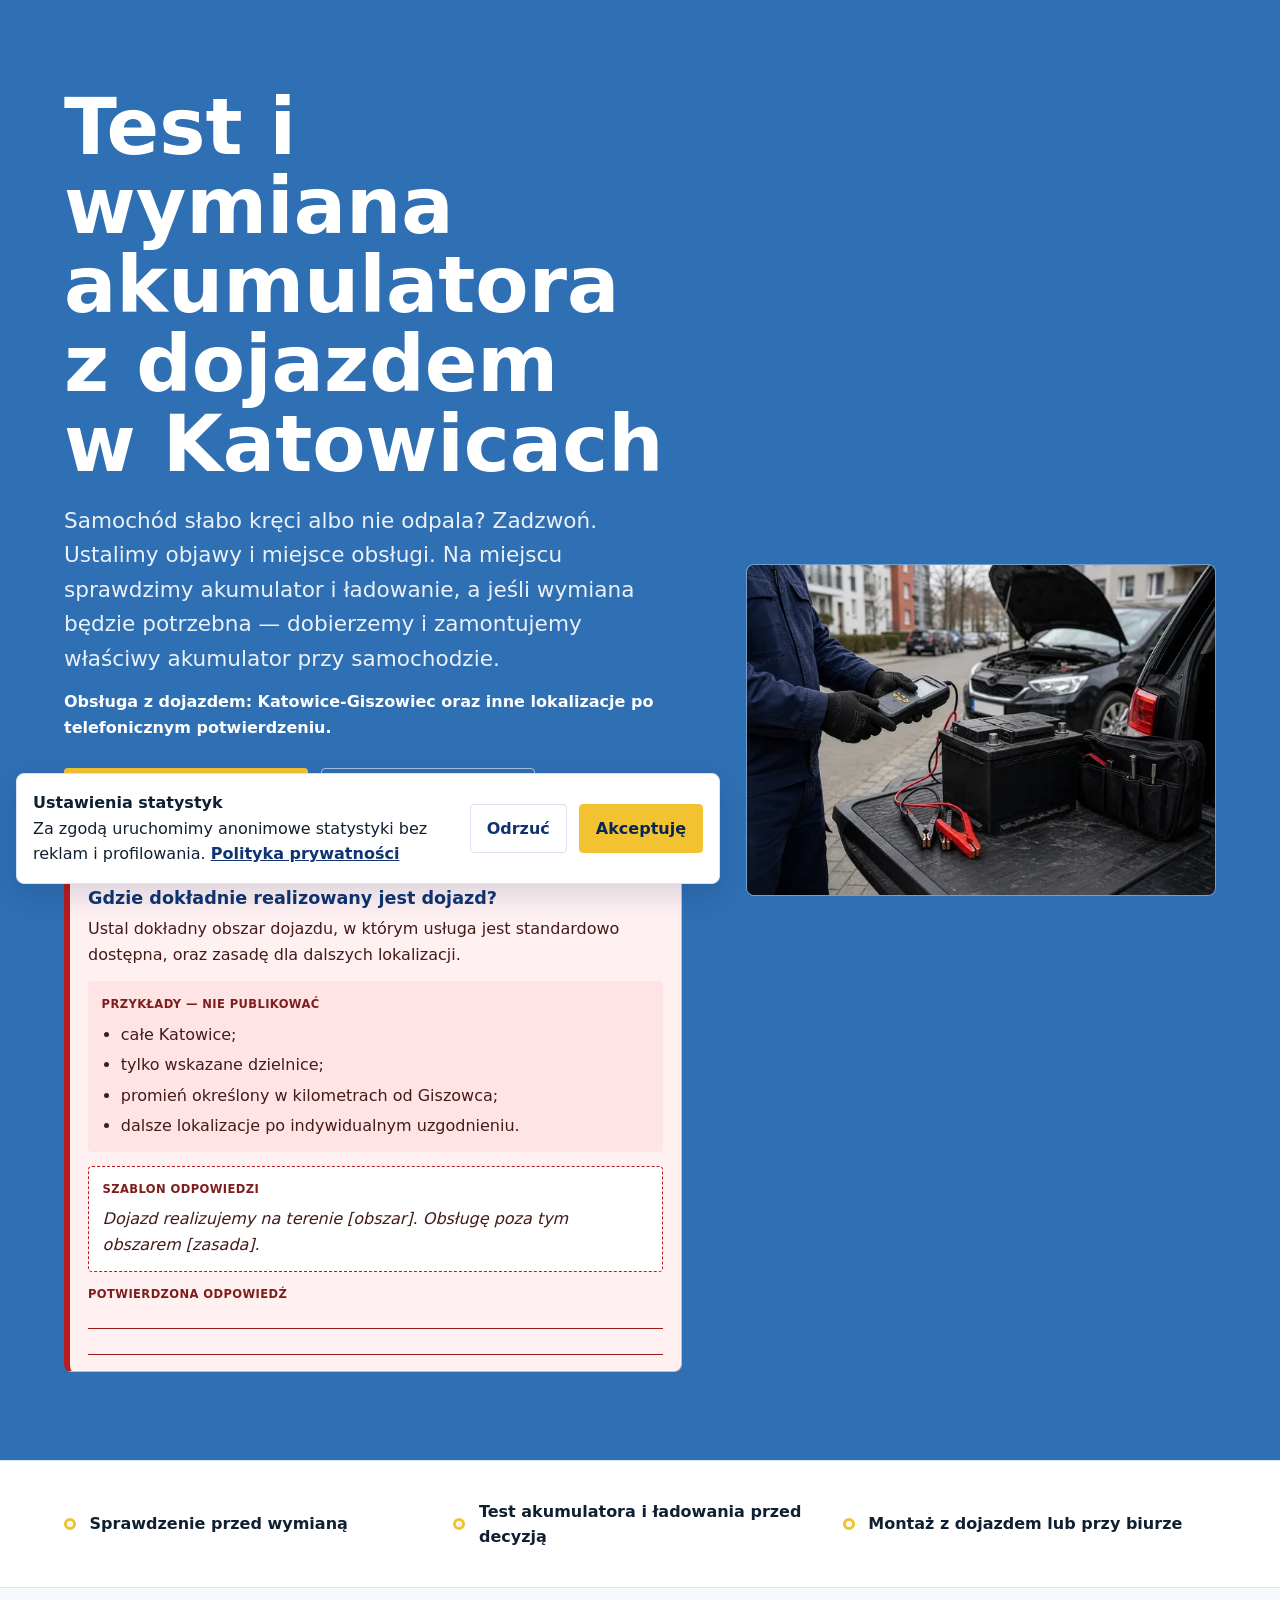
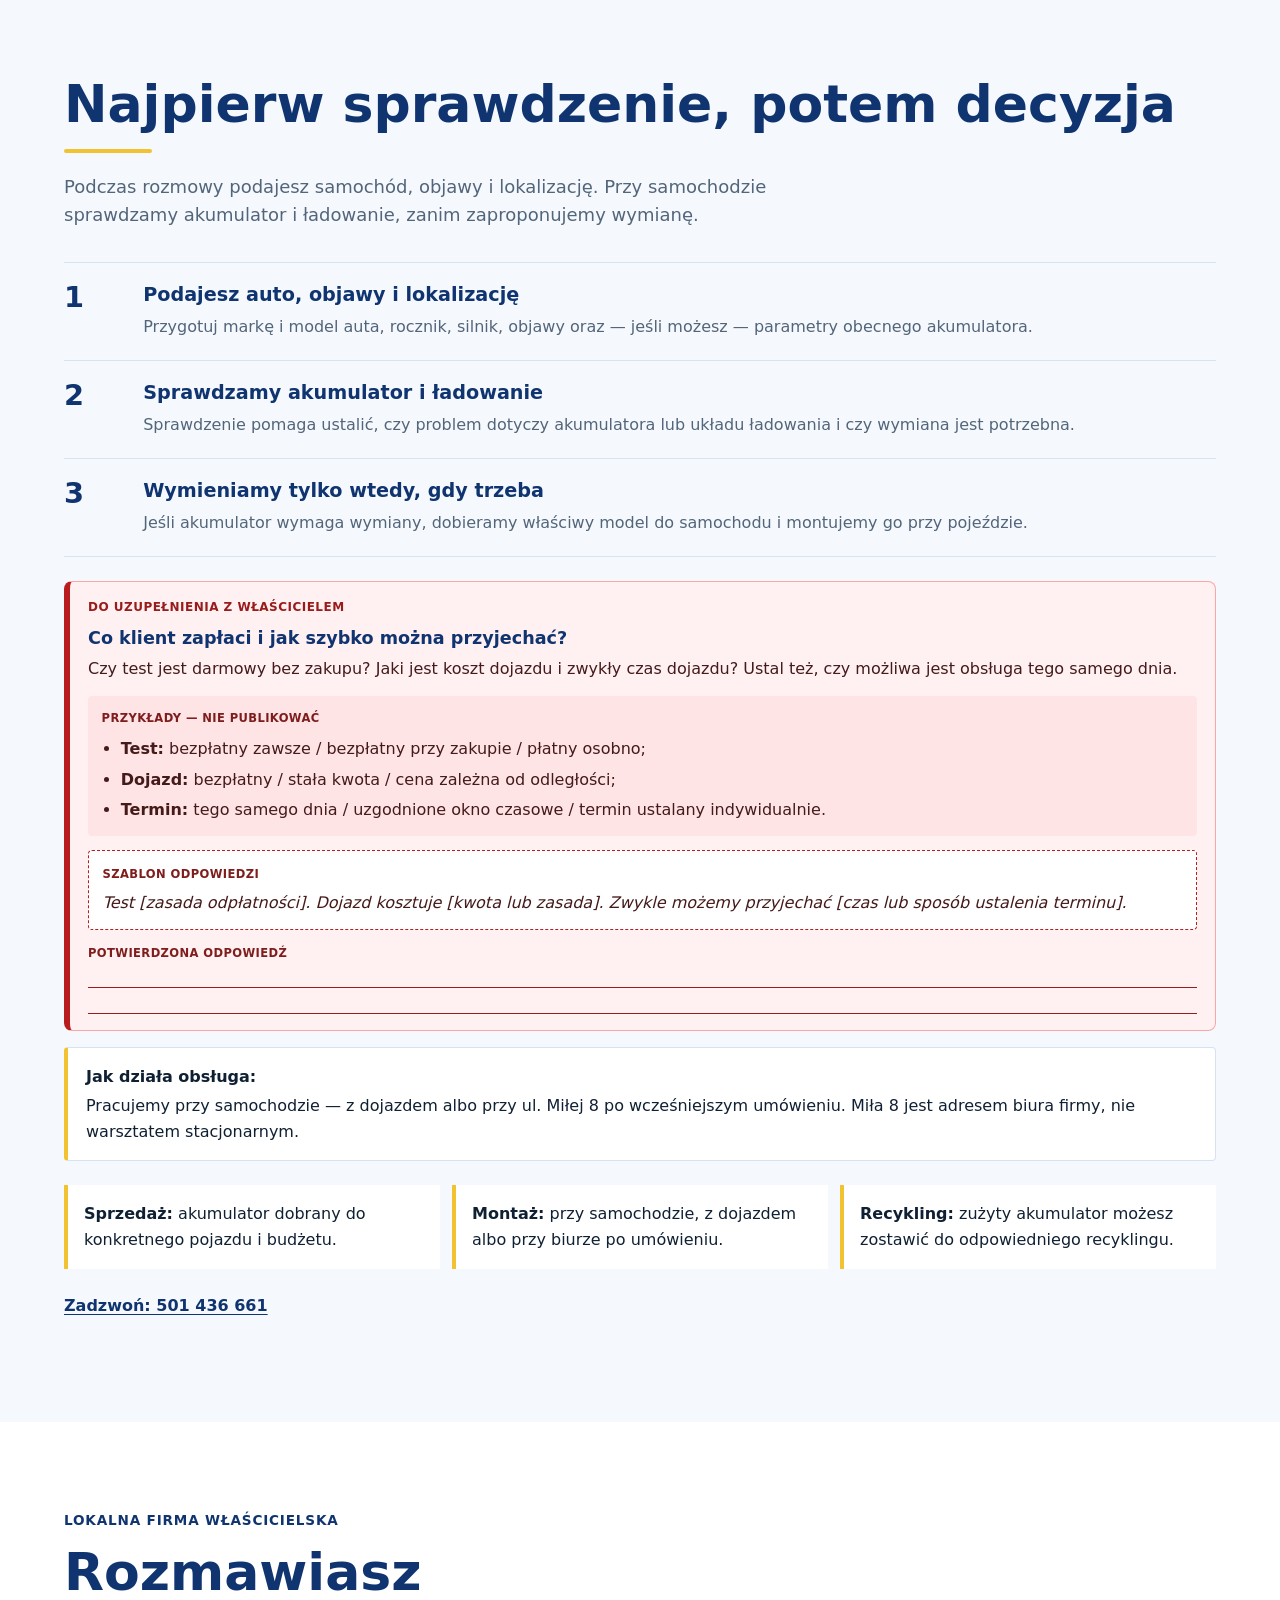
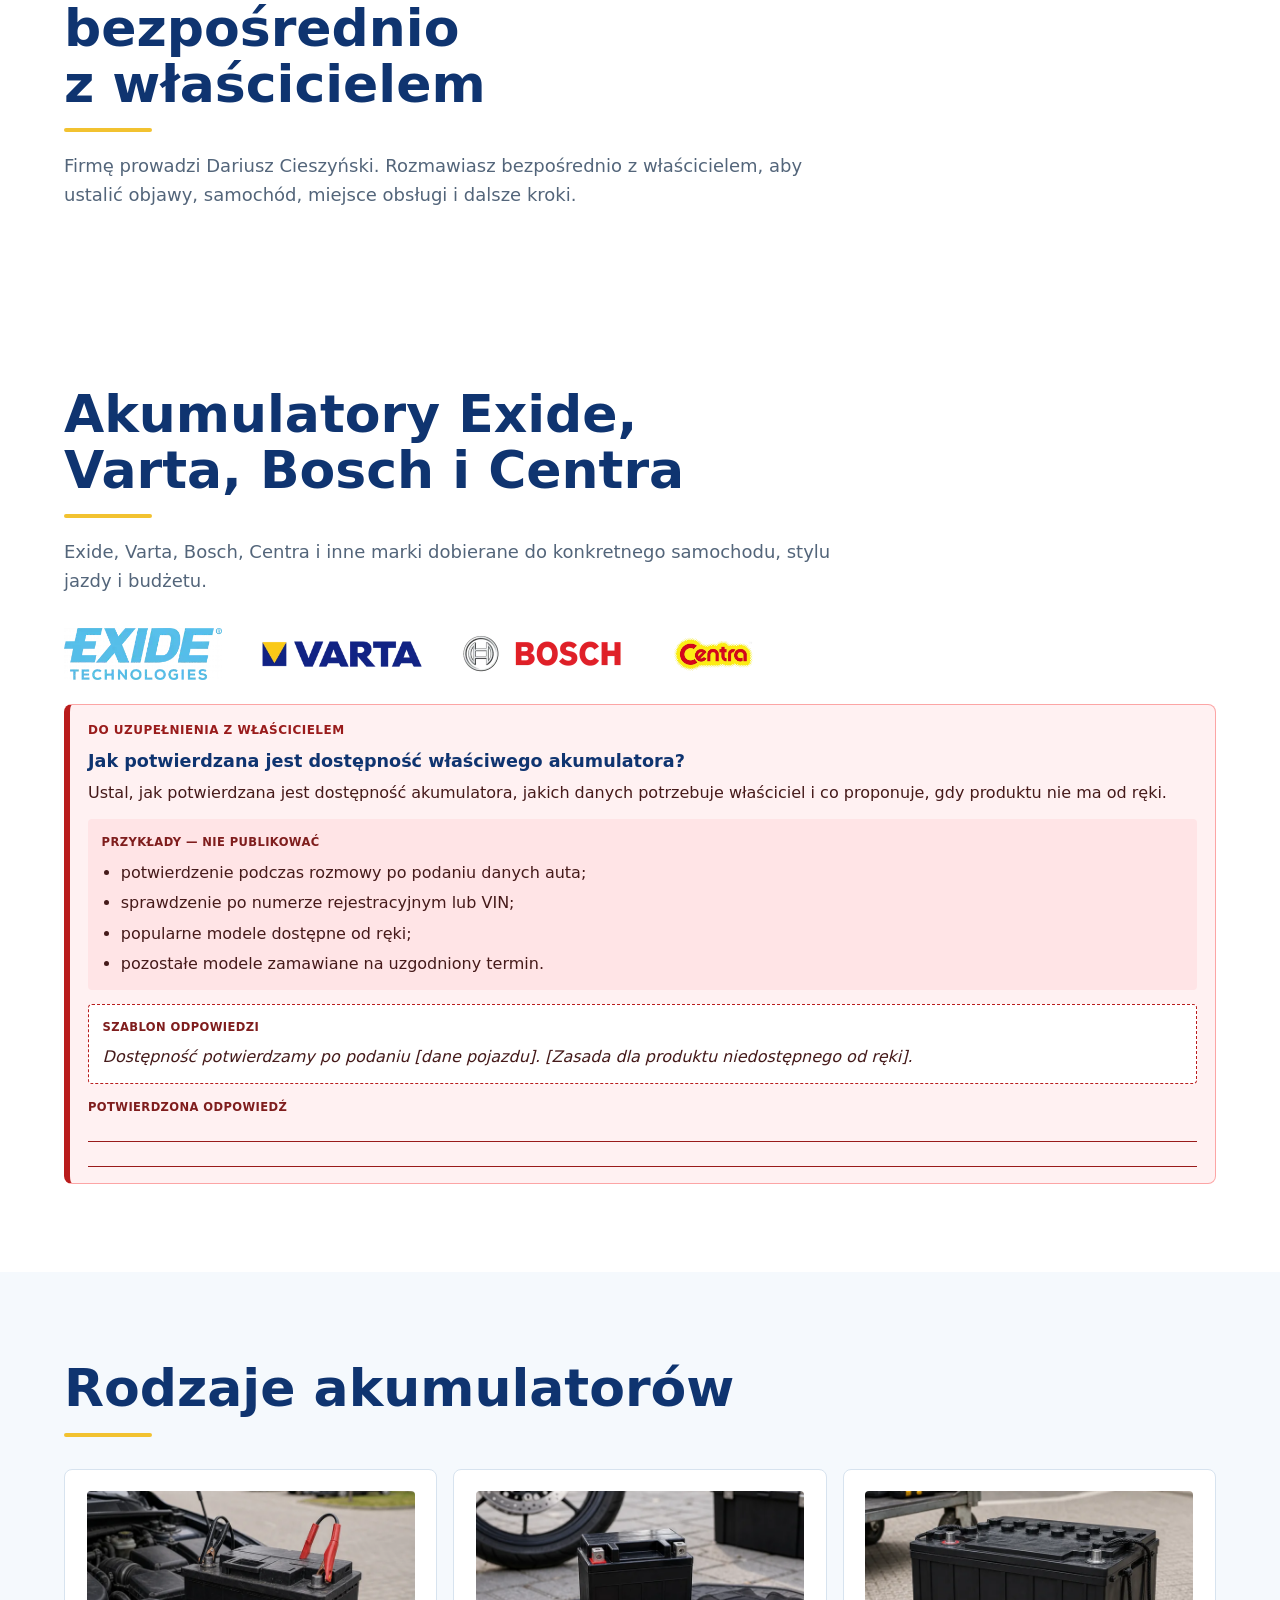
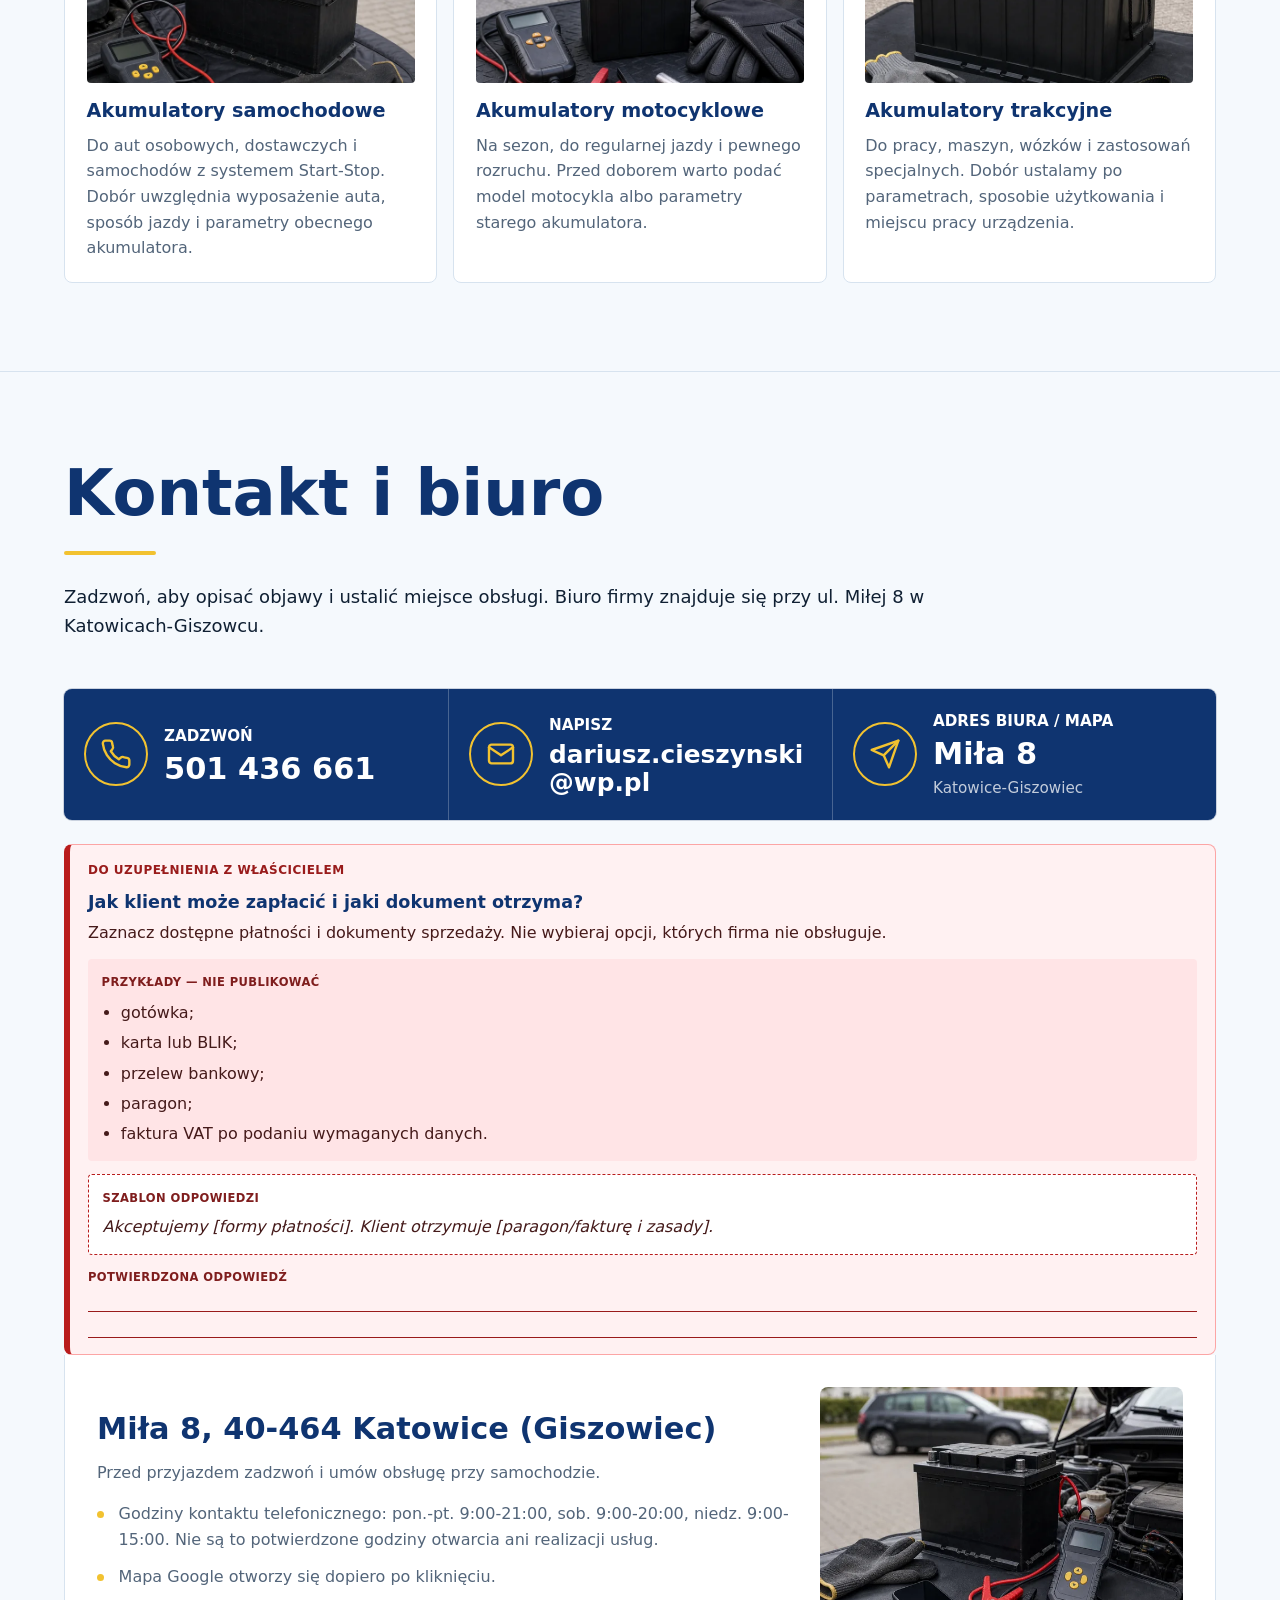
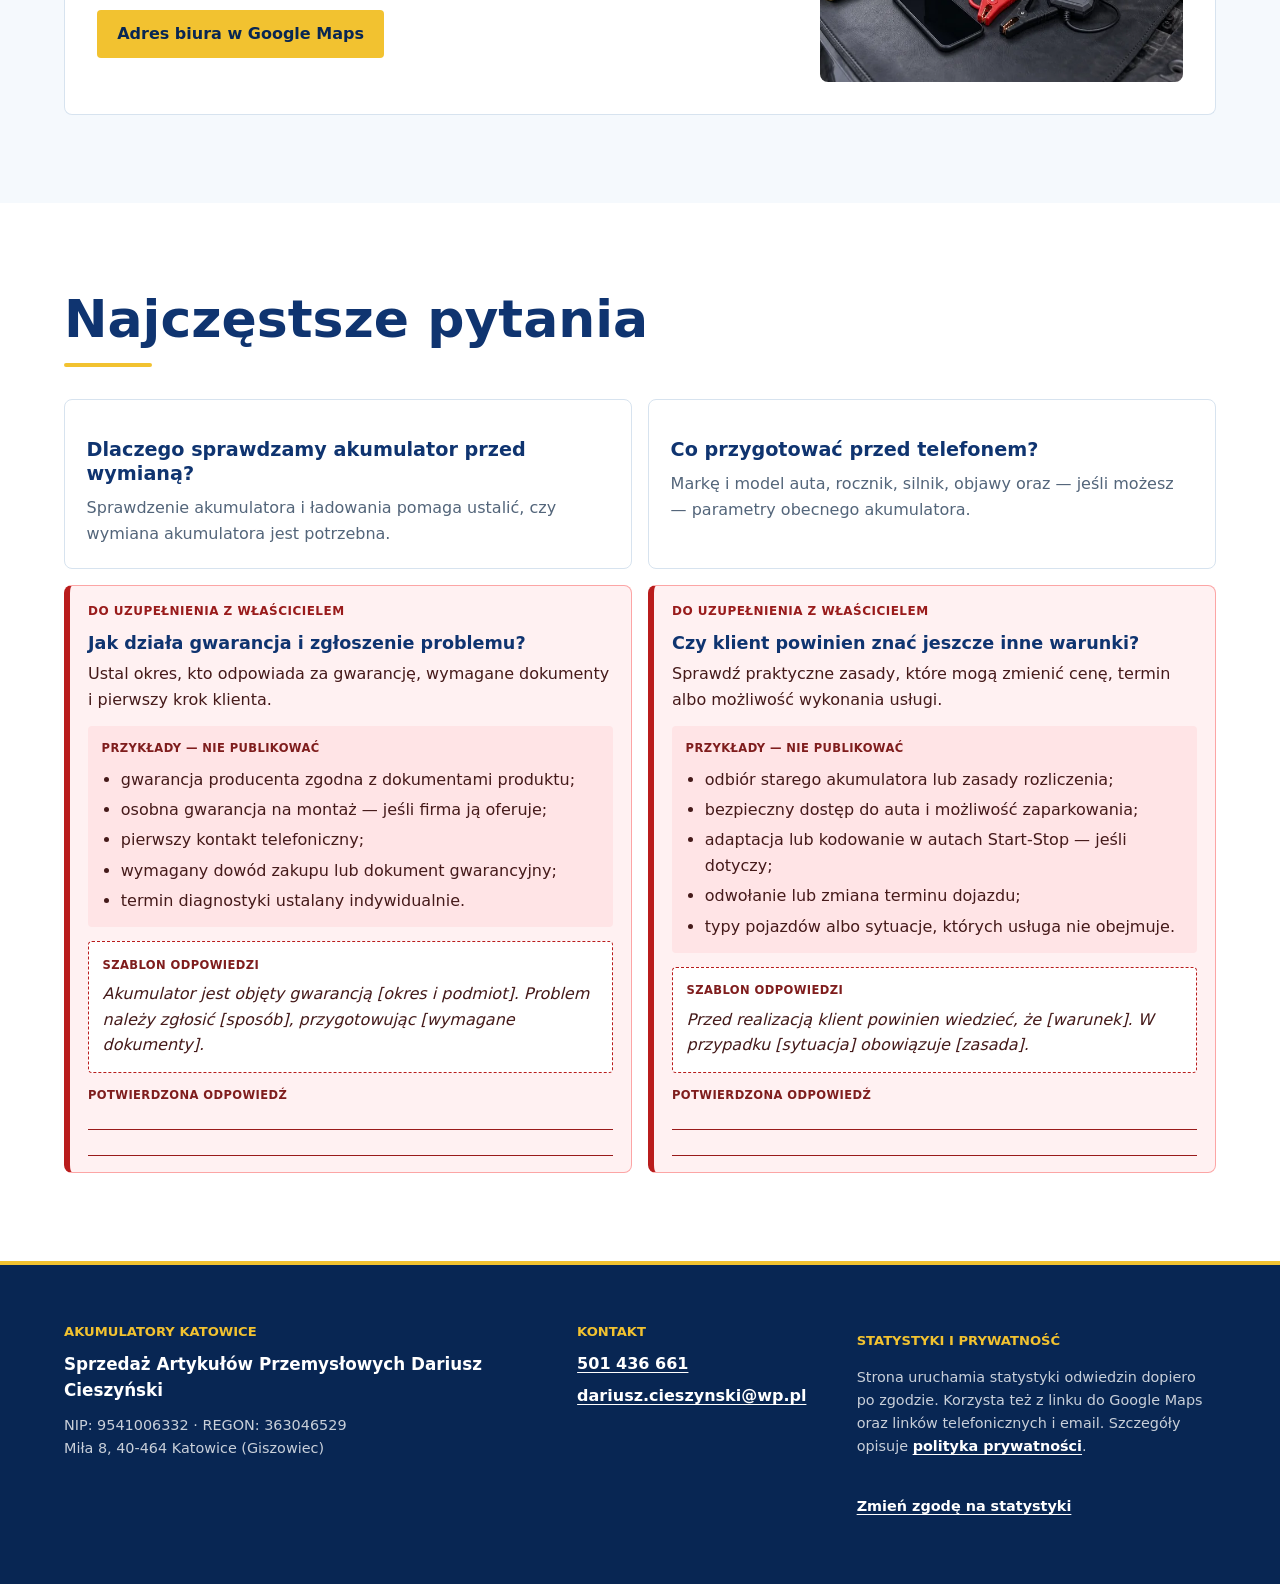
<file: index.html>
<!DOCTYPE html>
<html lang="pl">

<head>
    <title>Wymiana akumulatora Katowice | Test i montaż</title>
    <meta charset="UTF-8">
    <meta name="viewport" content="width=device-width, initial-scale=1.0">
    <meta name="description"
        content="Test, dobór i wymiana akumulatora z dojazdem w Katowicach. Sprawdzenie akumulatora i ładowania przed decyzją o wymianie.">
    <meta name="robots" content="index, follow, max-image-preview:large">
    <meta name="language" content="pl">
    <link rel="canonical" href="https://akumulatory-katowice.pl/">
    <meta property="og:type" content="website">
    <meta property="og:locale" content="pl_PL">
    <meta property="og:title" content="Wymiana akumulatora Katowice | Test i montaż">
    <meta property="og:description" content="Test, dobór i wymiana akumulatora przy samochodzie w Katowicach-Giszowcu i po telefonicznym potwierdzeniu w innych lokalizacjach.">
    <meta property="og:url" content="https://akumulatory-katowice.pl/">
    <meta property="og:image" content="https://akumulatory-katowice.pl/assets/generated-asset-sets/mobile-service-hero-1280.webp">
    <meta property="og:image:width" content="1280">
    <meta property="og:image:height" content="900">
    <meta property="og:image:alt" content="Mobilny serwis akumulatora przy samochodzie w Katowicach">
    <meta name="twitter:card" content="summary_large_image">
    <meta name="twitter:title" content="Wymiana akumulatora Katowice | Test i montaż">
    <meta name="twitter:description" content="Test, dobór i wymiana akumulatora przy samochodzie w Katowicach-Giszowcu i po telefonicznym potwierdzeniu w innych lokalizacjach.">
    <meta name="twitter:image" content="https://akumulatory-katowice.pl/assets/generated-asset-sets/mobile-service-hero-1280.webp">
    <link rel="icon" type="image/png" href="./assets/favicon/favicon-96x96.png" sizes="96x96">
    <link rel="icon" type="image/svg+xml" href="./assets/favicon/favicon.svg">
    <link rel="shortcut icon" href="./assets/favicon/favicon.ico">
    <link rel="apple-touch-icon" sizes="180x180" href="./assets/favicon/apple-touch-icon.png">
    <link rel="manifest" href="./assets/favicon/site.webmanifest">
    <link href="./assets/site.css" rel="stylesheet">
    <script type="application/ld+json">
        [
          {
              "@context": "https://schema.org",
              "@type": "WebPage",
              "@id": "https://akumulatory-katowice.pl/#webpage",
              "url": "https://akumulatory-katowice.pl/",
              "name": "Wymiana akumulatora Katowice | Test i montaż",
              "description": "Test, dobór i wymiana akumulatora przy samochodzie w Katowicach-Giszowcu i po telefonicznym potwierdzeniu w innych lokalizacjach.",
              "specialty": "Wymiana akumulatora Katowice - test, sprzedaż, dobór i montaż przy aucie",
              "primaryImageOfPage": "https://akumulatory-katowice.pl/assets/generated-asset-sets/mobile-service-hero-1280.webp",
              "mainEntity": {
                "@id": "https://akumulatory-katowice.pl/#localbusiness"
              }
          },
          {
            "@context": "https://schema.org",
            "@type": "LocalBusiness",
            "@id": "https://akumulatory-katowice.pl/#localbusiness",
            "name": "Sprzedaż Artykułów Przemysłowych Dariusz Cieszyński",
            "alternateName": [
              "Akumulatory Katowice",
              "Sprzedaż akumulatorów Katowice",
              "Wymiana akumulatora Katowice",
              "Wymiana akumulatora z dojazdem",
              "Test i montaż akumulatorów przy aucie"
            ],
            "description": "Test, sprzedaż, dobór i montaż akumulatorów przy samochodzie w Katowicach-Giszowcu i po telefonicznym potwierdzeniu w innych lokalizacjach.",
            "address": {
              "@type": "PostalAddress",
              "streetAddress": "Miła 8",
              "addressLocality": "Katowice",
              "addressRegion": "śląskie",
              "postalCode": "40-464",
              "addressCountry": "PL"
            },
            "geo": {
              "@type": "GeoCoordinates",
              "latitude": 50.2252607,
              "longitude": 19.0676135
            },
            "telephone": "+48501436661",
            "email": "dariusz.cieszynski@wp.pl",
            "url": "https://akumulatory-katowice.pl",
            "hasMap": "https://www.google.com/maps/dir/?api=1&destination=Mi%C5%82a%208%2C%2040-464%20Katowice",
            "image": "https://akumulatory-katowice.pl/assets/generated-asset-sets/mobile-service-hero-1280.webp",
            "areaServed": "Katowice-Giszowiec i okolice po potwierdzeniu telefonicznym",
            "currenciesAccepted": "PLN",
            "taxID": "9541006332",
            "identifier": [
              {
                "@type": "PropertyValue",
                "propertyID": "REGON",
                "value": "363046529"
              }
            ],
            "makesOffer": {
              "@type": "OfferCatalog",
              "name": "Usługi akumulatorowe w Katowicach",
              "itemListElement": [
                {
                  "@type": "Offer",
                  "itemOffered": {
                    "@type": "Service",
                    "name": "Sprzedaż akumulatorów",
                    "description": "Sprzedaż akumulatorów dobranych do konkretnego auta, wyposażenia i budżetu."
                  }
                },
                {
                  "@type": "Offer",
                  "itemOffered": {
                    "@type": "Service",
                    "name": "Test akumulatora i ładowania przed wymianą",
                    "description": "Sprawdzenie przed wymianą, czy problemem jest akumulator, ładowanie czy sposób użytkowania."
                  }
                },
                {
                  "@type": "Offer",
                  "itemOffered": {
                    "@type": "Service",
                    "name": "Wymiana i montaż akumulatora przy samochodzie",
                    "description": "Wymiana i montaż przy aucie z dojazdem albo przy biurze po wcześniejszym umówieniu telefonicznym."
                  }
                },
                {
                  "@type": "Offer",
                  "itemOffered": {
                    "@type": "Service",
                    "name": "Odbiór starego akumulatora",
                    "description": "Możliwość zostawienia zużytego akumulatora do odpowiedniego recyklingu."
                  }
                }
              ]
            }
          },
          {
            "@context": "https://schema.org",
            "@type": "FAQPage",
            "@id": "https://akumulatory-katowice.pl/#faq",
            "mainEntity": [
              {
                "@type": "Question",
                "name": "Dlaczego akumulator jest sprawdzany przed wymianą?",
                "acceptedAnswer": {
                  "@type": "Answer",
                  "text": "Sprawdzenie akumulatora i ładowania pomaga ustalić, czy wymiana akumulatora jest potrzebna."
                }
              },
              {
                "@type": "Question",
                "name": "Co przygotować przed telefonem?",
                "acceptedAnswer": {
                  "@type": "Answer",
                  "text": "Warto przygotować markę i model auta, rocznik, silnik, objawy problemu oraz, jeśli to możliwe, parametry obecnego akumulatora."
                }
              }
            ]
          }
        ]
        </script>
</head>

<body class="page-shell">
    <section id="analytics-consent" class="analytics-consent"
        aria-labelledby="analytics-consent-title" hidden>
        <div class="analytics-consent__inner">
            <p id="analytics-consent-title"><strong>Ustawienia statystyk</strong><br>
                Za zgodą uruchomimy anonimowe statystyki bez reklam i profilowania.
                <a href="./privacy-policy.html">Polityka prywatności</a></p>
            <div class="analytics-consent__actions">
                <button class="analytics-consent__reject" type="button" data-analytics-reject>Odrzuć</button>
                <button class="analytics-consent__accept" type="button" data-analytics-accept>Akceptuję</button>
            </div>
        </div>
    </section>

    <!-- TODO(owner): Confirm an accurate price/quote expectation before adding priceRange or visible pricing. -->
    <!-- TODO(owner): Confirm whether contact hours are also service/opening hours before adding openingHours schema. -->
    <!-- TODO(owner): Provide the confirmed Google Business Profile URL before adding sameAs. -->
    <!-- TODO(owner): Confirm the exact service districts or radius before expanding areaServed. -->
    <main>
        <header class="hero section">
            <div class="container hero-grid">
                <div>
                    <h1 class="hero-title"><span>Test i wymiana akumulatora </span><span>z dojazdem </span><span>w Katowicach</span></h1>
                    <p class="hero-copy">Samochód słabo kręci albo nie odpala? Zadzwoń. Ustalimy objawy i miejsce obsługi. Na miejscu sprawdzimy akumulator i ładowanie, a jeśli wymiana będzie potrzebna — dobierzemy i zamontujemy właściwy akumulator przy samochodzie.</p>
                    <p class="hero-area">Obsługa z dojazdem: Katowice-Giszowiec oraz inne lokalizacje po telefonicznym potwierdzeniu.</p>
                    <div class="hero-actions">
                        <a class="button button-primary" href="tel:+48501436661" data-hero-phone-cta data-umami-event="hero-phone-cta">Zadzwoń:&nbsp;501&nbsp;436&nbsp;661</a>
                        <a class="button button-secondary" href="#wymiana-akumulatora" data-umami-event="hero-replacement-secondary-cta">Jak wygląda usługa</a>
                    </div>
                    <aside class="owner-todo owner-todo--compact">
                        <strong class="owner-todo__label">DO UZUPEŁNIENIA Z WŁAŚCICIELEM</strong>
                        <strong class="owner-todo__heading">Gdzie dokładnie realizowany jest dojazd?</strong>
                        <p>Ustal dokładny obszar dojazdu, w którym usługa jest standardowo dostępna, oraz zasadę dla dalszych lokalizacji.</p>
                        <div class="owner-todo__examples">
                            <strong>PRZYKŁADY — NIE PUBLIKOWAĆ</strong>
                            <ul>
                                <li>całe Katowice;</li>
                                <li>tylko wskazane dzielnice;</li>
                                <li>promień określony w kilometrach od Giszowca;</li>
                                <li>dalsze lokalizacje po indywidualnym uzgodnieniu.</li>
                            </ul>
                        </div>
                        <div class="owner-todo__template">
                            <strong>SZABLON ODPOWIEDZI</strong>
                            <p>Dojazd realizujemy na terenie [obszar]. Obsługę poza tym obszarem [zasada].</p>
                        </div>
                        <div class="owner-todo__answer">
                            <strong>POTWIERDZONA ODPOWIEDŹ</strong>
                            <span aria-hidden="true"></span>
                            <span aria-hidden="true"></span>
                        </div>
                    </aside>
                </div>
                <div class="hero-media">
                    <img src="./assets/generated-asset-sets/mobile-service-hero-960.webp"
                        srcset="./assets/generated-asset-sets/mobile-service-hero-640.webp 640w, ./assets/generated-asset-sets/mobile-service-hero-960.webp 960w, ./assets/generated-asset-sets/mobile-service-hero-1280.webp 1280w"
                        sizes="(min-width: 768px) 42vw, 100vw"
                        alt="Mobilny serwis akumulatora przy samochodzie w Katowicach"
                        width="1280" height="900"
                        fetchpriority="high" decoding="async">
                </div>
            </div>
        </header>

        <section class="trust-rail section" aria-label="Najważniejsze zasady obsługi">
            <div class="container">
                <ul class="trust-list">
                    <li>Sprawdzenie przed wymianą</li>
                    <li>Test akumulatora i ładowania przed decyzją</li>
                    <li>Montaż z dojazdem lub przy biurze</li>
                </ul>
            </div>
        </section>

        <section id="wymiana-akumulatora" class="section band-soft" aria-labelledby="how-heading">
            <div class="container">
                <h2 id="how-heading" class="section-heading">Najpierw sprawdzenie, potem decyzja</h2>
                <p class="section-lead">Podczas rozmowy podajesz samochód, objawy i lokalizację. Przy samochodzie sprawdzamy akumulator i ładowanie, zanim zaproponujemy wymianę.</p>
                <div class="process-list">
                    <article class="process-step">
                        <span class="process-number">1</span>
                        <div>
                            <h3>Podajesz auto, objawy i lokalizację</h3>
                            <p>Przygotuj markę i model auta, rocznik, silnik, objawy oraz — jeśli możesz — parametry obecnego akumulatora.</p>
                        </div>
                    </article>
                    <article class="process-step">
                        <span class="process-number">2</span>
                        <div>
                            <h3>Sprawdzamy akumulator i ładowanie</h3>
                            <p>Sprawdzenie pomaga ustalić, czy problem dotyczy akumulatora lub układu ładowania i czy wymiana jest potrzebna.</p>
                        </div>
                    </article>
                    <article class="process-step">
                        <span class="process-number">3</span>
                        <div>
                            <h3>Wymieniamy tylko wtedy, gdy trzeba</h3>
                            <p>Jeśli akumulator wymaga wymiany, dobieramy właściwy model do samochodu i montujemy go przy pojeździe.</p>
                        </div>
                    </article>
                </div>
                <aside class="owner-todo">
                    <strong class="owner-todo__label">DO UZUPEŁNIENIA Z WŁAŚCICIELEM</strong>
                    <strong class="owner-todo__heading">Co klient zapłaci i jak szybko można przyjechać?</strong>
                    <p>Czy test jest darmowy bez zakupu? Jaki jest koszt dojazdu i zwykły czas dojazdu? Ustal też, czy możliwa jest obsługa tego samego dnia.</p>
                    <div class="owner-todo__examples">
                        <strong>PRZYKŁADY — NIE PUBLIKOWAĆ</strong>
                        <ul>
                            <li><strong>Test:</strong> bezpłatny zawsze / bezpłatny przy zakupie / płatny osobno;</li>
                            <li><strong>Dojazd:</strong> bezpłatny / stała kwota / cena zależna od odległości;</li>
                            <li><strong>Termin:</strong> tego samego dnia / uzgodnione okno czasowe / termin ustalany indywidualnie.</li>
                        </ul>
                    </div>
                    <div class="owner-todo__template">
                        <strong>SZABLON ODPOWIEDZI</strong>
                        <p>Test [zasada odpłatności]. Dojazd kosztuje [kwota lub zasada]. Zwykle możemy przyjechać [czas lub sposób ustalenia terminu].</p>
                    </div>
                    <div class="owner-todo__answer">
                        <strong>POTWIERDZONA ODPOWIEDŹ</strong>
                        <span aria-hidden="true"></span>
                        <span aria-hidden="true"></span>
                    </div>
                </aside>
                <div class="service-policy">
                    <strong>Jak działa obsługa:</strong>
                    <span>Pracujemy przy samochodzie — z dojazdem albo przy ul. Miłej 8 po wcześniejszym umówieniu. Miła 8 jest adresem biura firmy, nie warsztatem stacjonarnym.</span>
                </div>
                <div class="service-summary">
                    <p><strong>Sprzedaż:</strong> akumulator dobrany do konkretnego pojazdu i budżetu.</p>
                    <p><strong>Montaż:</strong> przy samochodzie, z dojazdem albo przy biurze po umówieniu.</p>
                    <p><strong>Recykling:</strong> zużyty akumulator możesz zostawić do odpowiedniego recyklingu.</p>
                </div>
                <p class="inline-phone"><a href="tel:+48501436661" data-umami-event="how-phone-inline">Zadzwoń:&nbsp;501&nbsp;436&nbsp;661</a></p>
            </div>
        </section>

        <section class="section band-white" aria-labelledby="owner-heading">
            <div class="container">
                <div class="owner-panel">
                    <div>
                        <p class="eyebrow">Lokalna firma właścicielska</p>
                        <h2 id="owner-heading" class="section-heading">Rozmawiasz bezpośrednio z właścicielem</h2>
                        <p class="section-lead">Firmę prowadzi Dariusz Cieszyński. Rozmawiasz bezpośrednio z właścicielem, aby ustalić objawy, samochód, miejsce obsługi i dalsze kroki.</p>
                    </div>
                </div>
                <!-- TODO(owner): Supply a short first-person introduction and an approved owner photo with alt text. -->
                <!-- TODO(owner): Add only verified reviews and the confirmed Google Business Profile link. -->
                <!-- TODO(owner): Confirm warranty terms and accepted payment methods before publishing them. -->
            </div>
        </section>

        <section class="section band-white" aria-labelledby="brands-heading">
            <div class="container">
                <h2 id="brands-heading" class="section-heading">Akumulatory Exide, Varta, Bosch i Centra</h2>
                <p class="section-lead">Exide, Varta, Bosch, Centra i inne marki dobierane do konkretnego samochodu, stylu jazdy i budżetu.</p>
                <div class="brand-strip">
                    <img src="./assets/exide_logo_blue_300x99.webp" alt="Exide Technologies" width="300" height="99" loading="lazy" decoding="async">
                    <img src="./assets/varta-logo-1024x168.webp" alt="Varta" width="512" height="84" loading="lazy" decoding="async">
                    <img src="./assets/bosch_logo.webp" alt="Bosch" width="320" height="76" loading="lazy" decoding="async">
                    <img src="./assets/centra_logo.webp" alt="Centra" width="420" height="200" loading="lazy" decoding="async">
                </div>
                <aside class="owner-todo">
                    <strong class="owner-todo__label">DO UZUPEŁNIENIA Z WŁAŚCICIELEM</strong>
                    <strong class="owner-todo__heading">Jak potwierdzana jest dostępność właściwego akumulatora?</strong>
                    <p>Ustal, jak potwierdzana jest dostępność akumulatora, jakich danych potrzebuje właściciel i co proponuje, gdy produktu nie ma od ręki.</p>
                    <div class="owner-todo__examples">
                        <strong>PRZYKŁADY — NIE PUBLIKOWAĆ</strong>
                        <ul>
                            <li>potwierdzenie podczas rozmowy po podaniu danych auta;</li>
                            <li>sprawdzenie po numerze rejestracyjnym lub VIN;</li>
                            <li>popularne modele dostępne od ręki;</li>
                            <li>pozostałe modele zamawiane na uzgodniony termin.</li>
                        </ul>
                    </div>
                    <div class="owner-todo__template">
                        <strong>SZABLON ODPOWIEDZI</strong>
                        <p>Dostępność potwierdzamy po podaniu [dane pojazdu]. [Zasada dla produktu niedostępnego od ręki].</p>
                    </div>
                    <div class="owner-todo__answer">
                        <strong>POTWIERDZONA ODPOWIEDŹ</strong>
                        <span aria-hidden="true"></span>
                        <span aria-hidden="true"></span>
                    </div>
                </aside>
            </div>
        </section>

        <section class="section band-soft" aria-labelledby="battery-types-heading">
            <div class="container">
                <h2 id="battery-types-heading" class="section-heading">Rodzaje akumulatorów</h2>
                <div class="battery-grid">
                    <article class="battery-card">
                        <img src="./assets/generated-asset-sets/mobile-service-car.webp" alt="Akumulator samochodowy na macie serwisowej przy aucie" width="720" height="720" loading="lazy" decoding="async">
                        <h3 class="card-title">Akumulatory samochodowe</h3>
                        <p class="card-copy">Do aut osobowych, dostawczych i samochodów z systemem Start-Stop. Dobór uwzględnia wyposażenie auta, sposób jazdy i parametry obecnego akumulatora.</p>
                    </article>
                    <article class="battery-card">
                        <img src="./assets/generated-asset-sets/mobile-service-moto.webp" alt="Akumulator motocyklowy z testerem w plenerze" width="720" height="720" loading="lazy" decoding="async">
                        <h3 class="card-title">Akumulatory motocyklowe</h3>
                        <p class="card-copy">Na sezon, do regularnej jazdy i pewnego rozruchu. Przed doborem warto podać model motocykla albo parametry starego akumulatora.</p>
                    </article>
                    <article class="battery-card">
                        <img src="./assets/generated-asset-sets/mobile-service-traction.webp" alt="Akumulator trakcyjny przygotowany do obsługi serwisowej" width="720" height="720" loading="lazy" decoding="async">
                        <h3 class="card-title">Akumulatory trakcyjne</h3>
                        <p class="card-copy">Do pracy, maszyn, wózków i zastosowań specjalnych. Dobór ustalamy po parametrach, sposobie użytkowania i miejscu pracy urządzenia.</p>
                    </article>
                </div>
            </div>
        </section>

        <section id="kontakt" class="contact-section section" aria-labelledby="contact-heading">
            <div class="container">
                <h2 id="contact-heading" class="contact-heading">Kontakt i biuro</h2>
                <p class="contact-lead">Zadzwoń, aby opisać objawy i ustalić miejsce obsługi. Biuro firmy znajduje się przy ul. Miłej 8 w Katowicach-Giszowcu.</p>

                <nav class="contact-action-rail" aria-label="Szybki kontakt">
                    <a class="contact-action" href="tel:+48501436661" data-umami-event="contact-phone-cta">
                        <span class="contact-action-icon" aria-hidden="true">
                            <svg viewBox="0 0 24 24" fill="none" stroke="currentColor" stroke-width="1.8"
                                stroke-linecap="round" stroke-linejoin="round" focusable="false">
                                <path
                                    d="M22 16.92v3a2 2 0 0 1-2.18 2 19.79 19.79 0 0 1-8.63-3.07 19.5 19.5 0 0 1-6-6A19.79 19.79 0 0 1 2.12 4.18 2 2 0 0 1 4.11 2h3a2 2 0 0 1 2 1.72c.12.9.32 1.77.59 2.61a2 2 0 0 1-.45 2.11L8.09 9.91a16 16 0 0 0 6 6l1.47-1.17a2 2 0 0 1 2.11-.45c.84.27 1.71.47 2.61.59A2 2 0 0 1 22 16.92z" />
                            </svg>
                        </span>
                        <span>
                            <strong>Zadzwoń</strong>
                            <span class="contact-action-value">501&nbsp;436&nbsp;661</span>
                        </span>
                    </a>
                    <a class="contact-action contact-action-email" href="mailto:dariusz.cieszynski@wp.pl"
                        data-umami-event="contact-email-cta">
                        <span class="contact-action-icon" aria-hidden="true">
                            <svg viewBox="0 0 24 24" fill="none" stroke="currentColor" stroke-width="1.8"
                                stroke-linecap="round" stroke-linejoin="round" focusable="false">
                                <rect x="3" y="5" width="18" height="14" rx="2" />
                                <path d="m3 7 9 6 9-6" />
                            </svg>
                        </span>
                        <span>
                            <strong>Napisz</strong>
                            <span class="contact-action-value">dariusz.cieszynski@wp.pl</span>
                        </span>
                    </a>
                    <a class="contact-action"
                        href="https://www.google.com/maps/dir/?api=1&destination=Mi%C5%82a%208%2C%2040-464%20Katowice"
                        target="_blank" rel="noopener noreferrer" data-umami-event="contact-directions-rail-cta">
                        <span class="contact-action-icon" aria-hidden="true">
                            <svg viewBox="0 0 24 24" fill="none" stroke="currentColor" stroke-width="1.8"
                                stroke-linecap="round" stroke-linejoin="round" focusable="false">
                                <path d="M22 2 11 13" />
                                <path d="m22 2-7 20-4-9-9-4 20-7z" />
                            </svg>
                        </span>
                        <span>
                            <strong>Adres biura / mapa</strong>
                            <span class="contact-action-value">Miła 8</span>
                            <span class="contact-action-note">Katowice-Giszowiec</span>
                        </span>
                    </a>
                </nav>

                <aside class="owner-todo">
                    <strong class="owner-todo__label">DO UZUPEŁNIENIA Z WŁAŚCICIELEM</strong>
                    <strong class="owner-todo__heading">Jak klient może zapłacić i jaki dokument otrzyma?</strong>
                    <p>Zaznacz dostępne płatności i dokumenty sprzedaży. Nie wybieraj opcji, których firma nie obsługuje.</p>
                    <div class="owner-todo__examples">
                        <strong>PRZYKŁADY — NIE PUBLIKOWAĆ</strong>
                        <ul>
                            <li>gotówka;</li>
                            <li>karta lub BLIK;</li>
                            <li>przelew bankowy;</li>
                            <li>paragon;</li>
                            <li>faktura VAT po podaniu wymaganych danych.</li>
                        </ul>
                    </div>
                    <div class="owner-todo__template">
                        <strong>SZABLON ODPOWIEDZI</strong>
                        <p>Akceptujemy [formy płatności]. Klient otrzymuje [paragon/fakturę i zasady].</p>
                    </div>
                    <div class="owner-todo__answer">
                        <strong>POTWIERDZONA ODPOWIEDŹ</strong>
                        <span aria-hidden="true"></span>
                        <span aria-hidden="true"></span>
                    </div>
                </aside>

                <div class="contact-panel">
                    <div class="contact-panel-copy">
                        <h3>Miła 8, 40-464 Katowice (Giszowiec)</h3>
                        <p>Przed przyjazdem zadzwoń i umów obsługę przy samochodzie.</p>
                        <ul class="contact-note-list">
                            <li>Godziny kontaktu telefonicznego: pon.-pt. 9:00-21:00, sob. 9:00-20:00, niedz. 9:00-15:00. Nie są to potwierdzone godziny otwarcia ani realizacji usług.</li>
                            <li>Mapa Google otworzy się dopiero po kliknięciu.</li>
                        </ul>
                        <a class="button button-primary directions-button"
                            href="https://www.google.com/maps/dir/?api=1&destination=Mi%C5%82a%208%2C%2040-464%20Katowice"
                            target="_blank" rel="noopener noreferrer" data-umami-event="contact-directions-button-cta">Adres biura w Google Maps</a>
                    </div>
                    <div class="contact-visual" aria-hidden="true">
                        <img class="contact-visual-image" src="./assets/generated-asset-sets/mobile-service-contact.webp" alt="" width="640" height="520" loading="lazy" decoding="async">
                    </div>
                </div>
            </div>
        </section>

        <section class="section band-white" aria-labelledby="faq-heading">
            <div class="container">
                <h2 id="faq-heading" class="section-heading">Najczęstsze pytania</h2>
                <div class="services-grid faq-grid">
                    <article class="service-card">
                        <h3 class="card-title">Dlaczego sprawdzamy akumulator przed wymianą?</h3>
                        <p class="card-copy">Sprawdzenie akumulatora i ładowania pomaga ustalić, czy wymiana akumulatora jest potrzebna.</p>
                    </article>
                    <article class="service-card">
                        <h3 class="card-title">Co przygotować przed telefonem?</h3>
                        <p class="card-copy">Markę i model auta, rocznik, silnik, objawy oraz — jeśli możesz — parametry obecnego akumulatora.</p>
                    </article>
                </div>
                <div class="faq-owner-grid">
                    <aside class="owner-todo">
                        <strong class="owner-todo__label">DO UZUPEŁNIENIA Z WŁAŚCICIELEM</strong>
                        <strong class="owner-todo__heading">Jak działa gwarancja i zgłoszenie problemu?</strong>
                        <p>Ustal okres, kto odpowiada za gwarancję, wymagane dokumenty i pierwszy krok klienta.</p>
                        <div class="owner-todo__examples">
                            <strong>PRZYKŁADY — NIE PUBLIKOWAĆ</strong>
                            <ul>
                                <li>gwarancja producenta zgodna z dokumentami produktu;</li>
                                <li>osobna gwarancja na montaż — jeśli firma ją oferuje;</li>
                                <li>pierwszy kontakt telefoniczny;</li>
                                <li>wymagany dowód zakupu lub dokument gwarancyjny;</li>
                                <li>termin diagnostyki ustalany indywidualnie.</li>
                            </ul>
                        </div>
                        <div class="owner-todo__template">
                            <strong>SZABLON ODPOWIEDZI</strong>
                            <p>Akumulator jest objęty gwarancją [okres i podmiot]. Problem należy zgłosić [sposób], przygotowując [wymagane dokumenty].</p>
                        </div>
                        <div class="owner-todo__answer">
                            <strong>POTWIERDZONA ODPOWIEDŹ</strong>
                            <span aria-hidden="true"></span>
                            <span aria-hidden="true"></span>
                        </div>
                    </aside>
                    <aside class="owner-todo">
                        <strong class="owner-todo__label">DO UZUPEŁNIENIA Z WŁAŚCICIELEM</strong>
                        <strong class="owner-todo__heading">Czy klient powinien znać jeszcze inne warunki?</strong>
                        <p>Sprawdź praktyczne zasady, które mogą zmienić cenę, termin albo możliwość wykonania usługi.</p>
                        <div class="owner-todo__examples">
                            <strong>PRZYKŁADY — NIE PUBLIKOWAĆ</strong>
                            <ul>
                                <li>odbiór starego akumulatora lub zasady rozliczenia;</li>
                                <li>bezpieczny dostęp do auta i możliwość zaparkowania;</li>
                                <li>adaptacja lub kodowanie w autach Start-Stop — jeśli dotyczy;</li>
                                <li>odwołanie lub zmiana terminu dojazdu;</li>
                                <li>typy pojazdów albo sytuacje, których usługa nie obejmuje.</li>
                            </ul>
                        </div>
                        <div class="owner-todo__template">
                            <strong>SZABLON ODPOWIEDZI</strong>
                            <p>Przed realizacją klient powinien wiedzieć, że [warunek]. W przypadku [sytuacja] obowiązuje [zasada].</p>
                        </div>
                        <div class="owner-todo__answer">
                            <strong>POTWIERDZONA ODPOWIEDŹ</strong>
                            <span aria-hidden="true"></span>
                            <span aria-hidden="true"></span>
                        </div>
                    </aside>
                </div>
            </div>
        </section>
    </main>

    <footer class="site-footer">
            <div class="container footer-grid">
                <div>
                    <p class="footer-kicker">Akumulatory Katowice</p>
                    <p class="footer-business">Sprzedaż Artykułów Przemysłowych Dariusz Cieszyński</p>
                    <p class="footer-meta">NIP: 9541006332 · REGON: 363046529<br>Miła 8, 40-464 Katowice (Giszowiec)</p>
                </div>
                <div>
                    <p class="footer-heading">Kontakt</p>
                    <ul class="footer-list">
                        <li><a href="tel:+48501436661" data-umami-event="footer-phone-cta">501&nbsp;436&nbsp;661</a></li>
                        <li><a href="mailto:dariusz.cieszynski@wp.pl" data-umami-event="footer-email-cta">dariusz.cieszynski@wp.pl</a></li>
                    </ul>
                </div>
                <div id="prywatnosc" class="privacy-note">
                    <p class="footer-heading">Statystyki i prywatność</p>
                    <p>Strona uruchamia statystyki odwiedzin dopiero po zgodzie. Korzysta też z linku do Google Maps oraz linków telefonicznych i email. Szczegóły opisuje <a href="./privacy-policy.html">polityka prywatności</a>.</p>
                    <button class="privacy-settings" type="button" data-analytics-settings>Zmień zgodę na statystyki</button>
                </div>
            </div>
    </footer>

    <a class="mobile-call-bar" href="tel:+48501436661" data-umami-event="mobile-sticky-phone-cta">
        Zadzwoń:&nbsp;501&nbsp;436&nbsp;661
    </a>

    <script src="./assets/analytics-consent.js" defer></script>
    <script src="./assets/mobile-call-bar.js" defer></script>
</body>

</html>
</file>
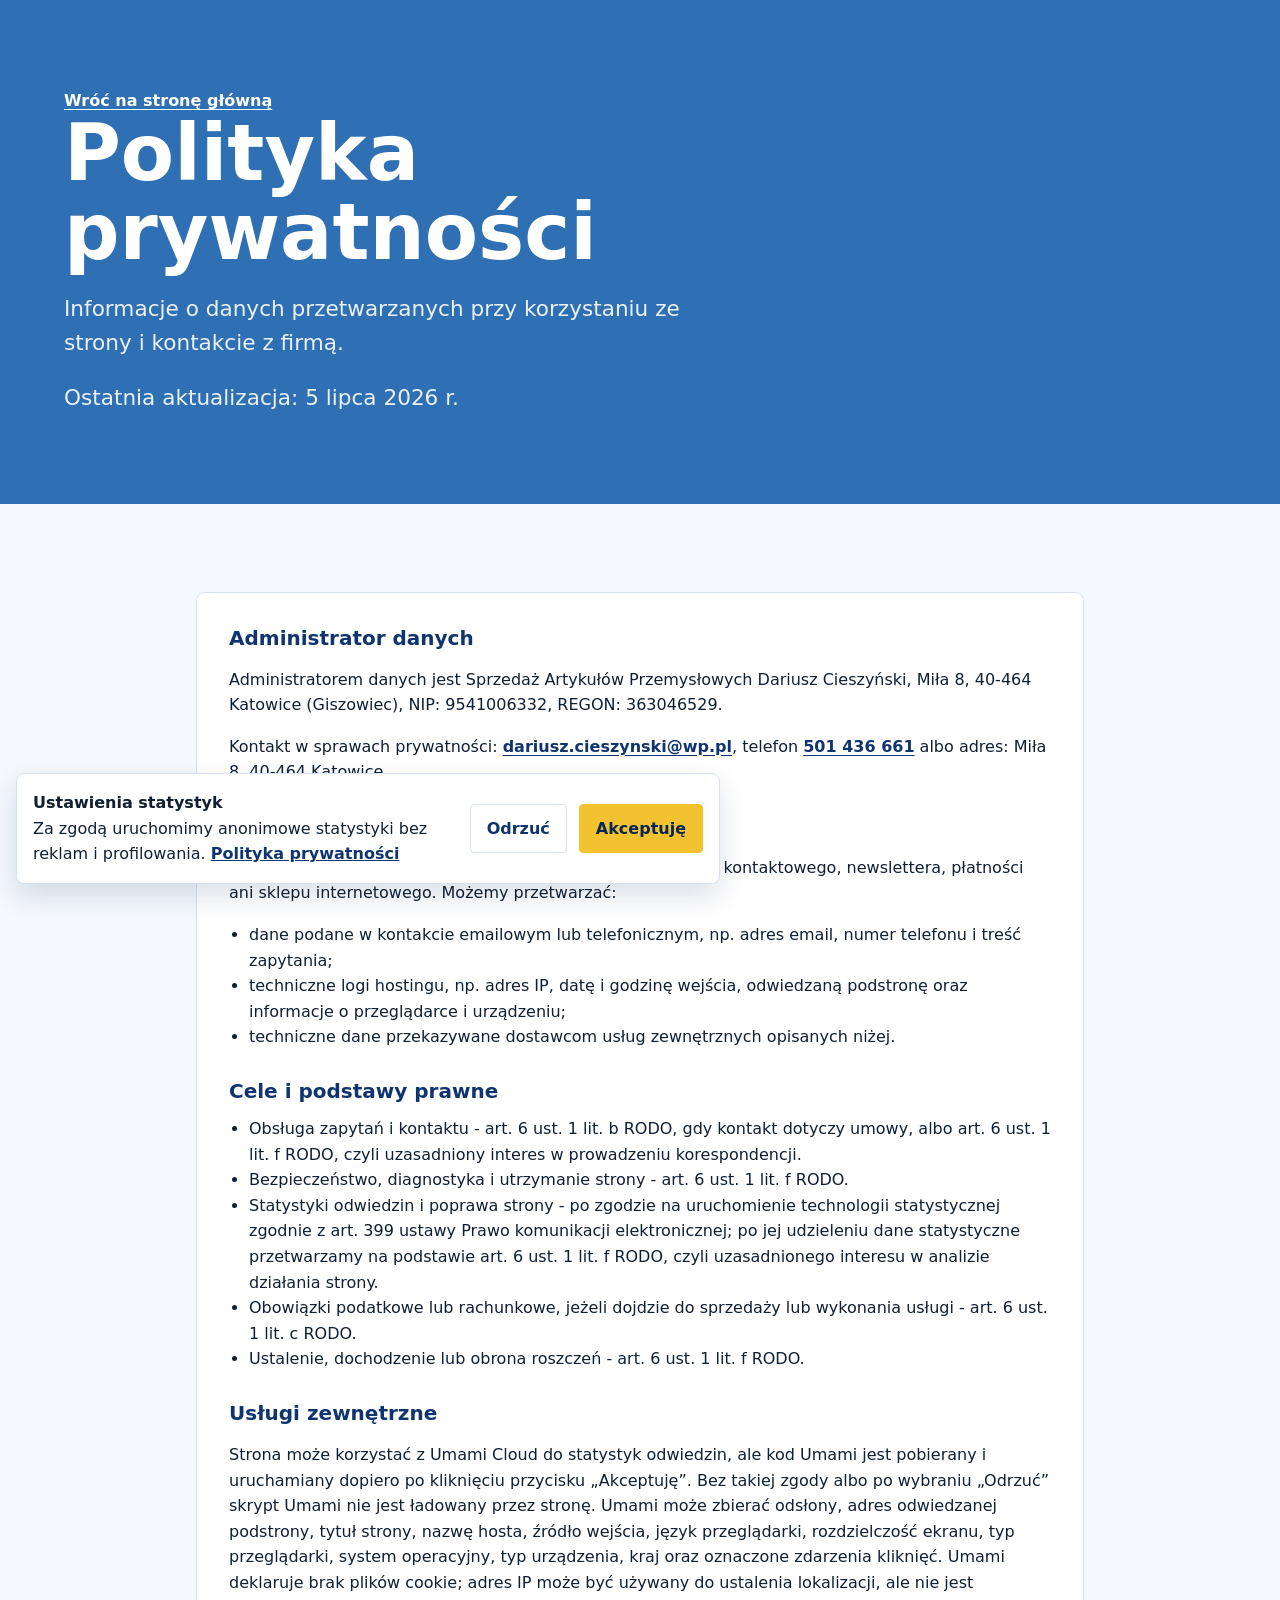
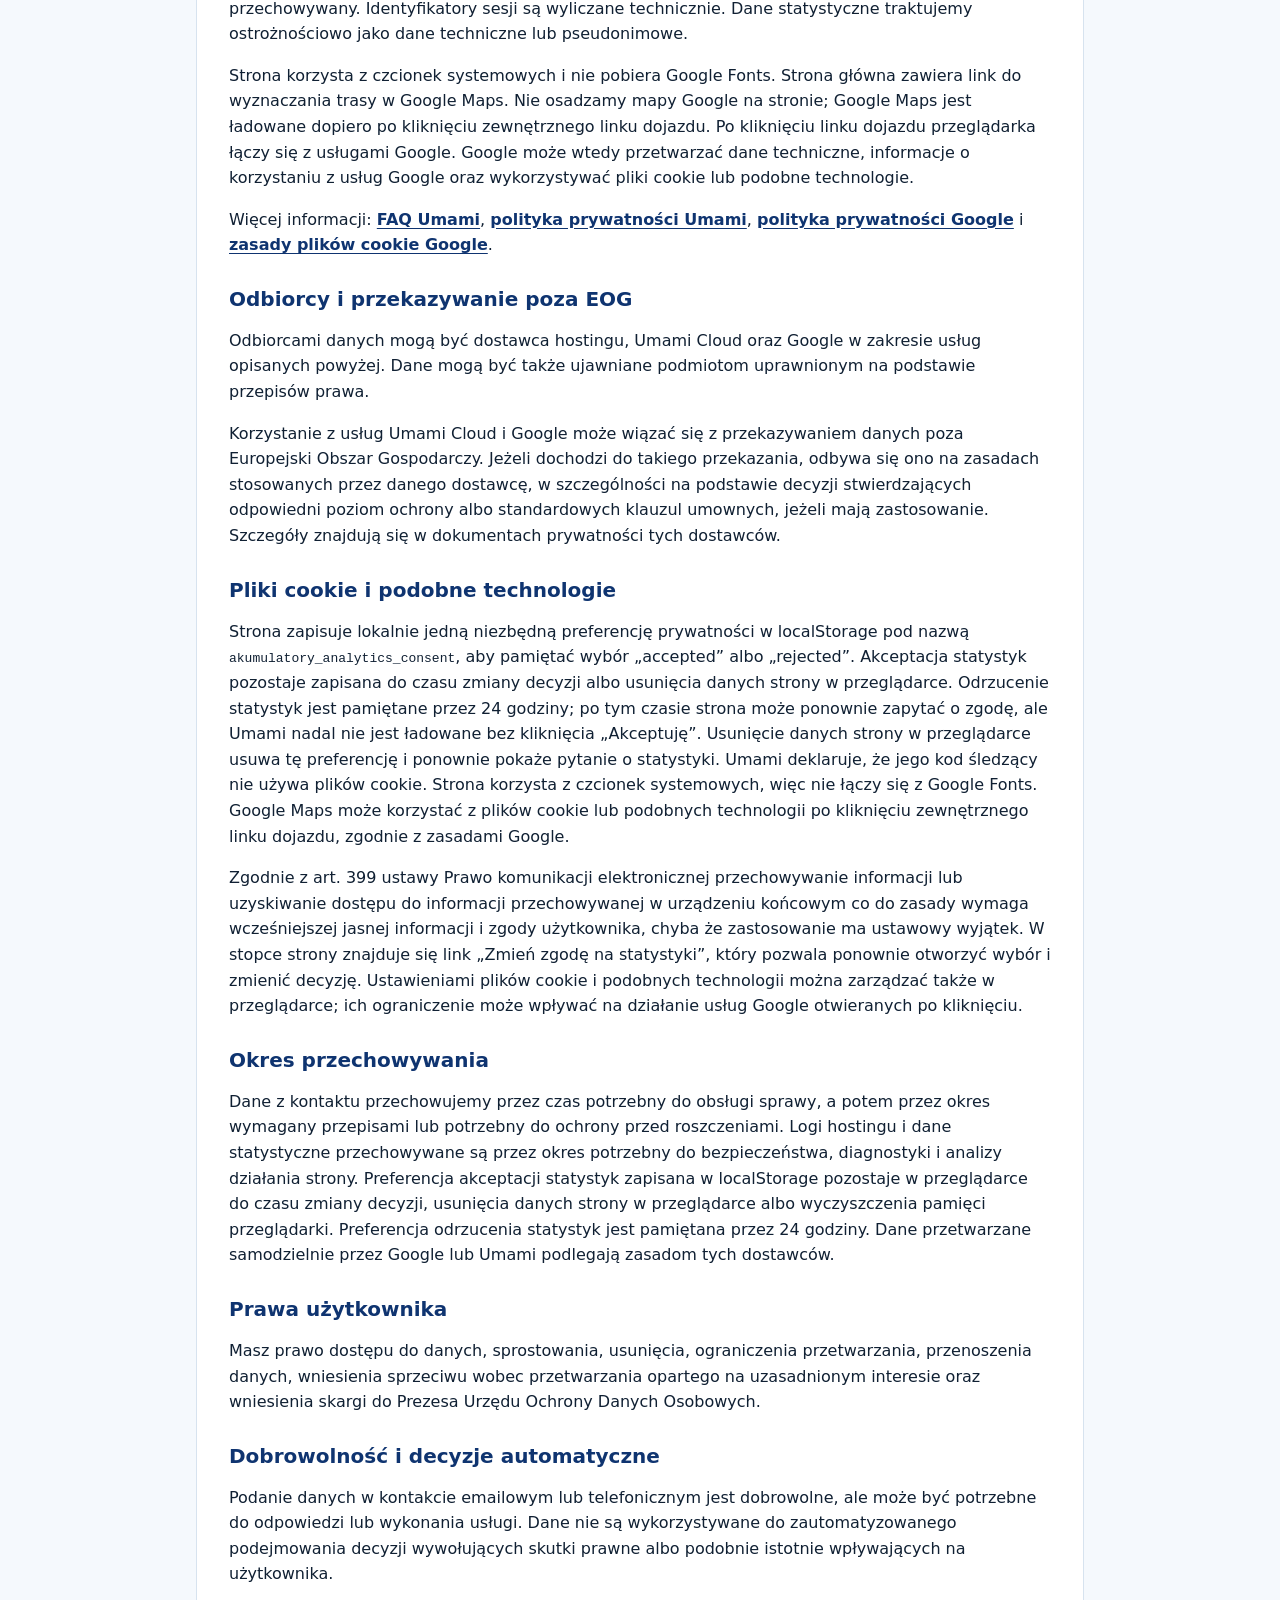
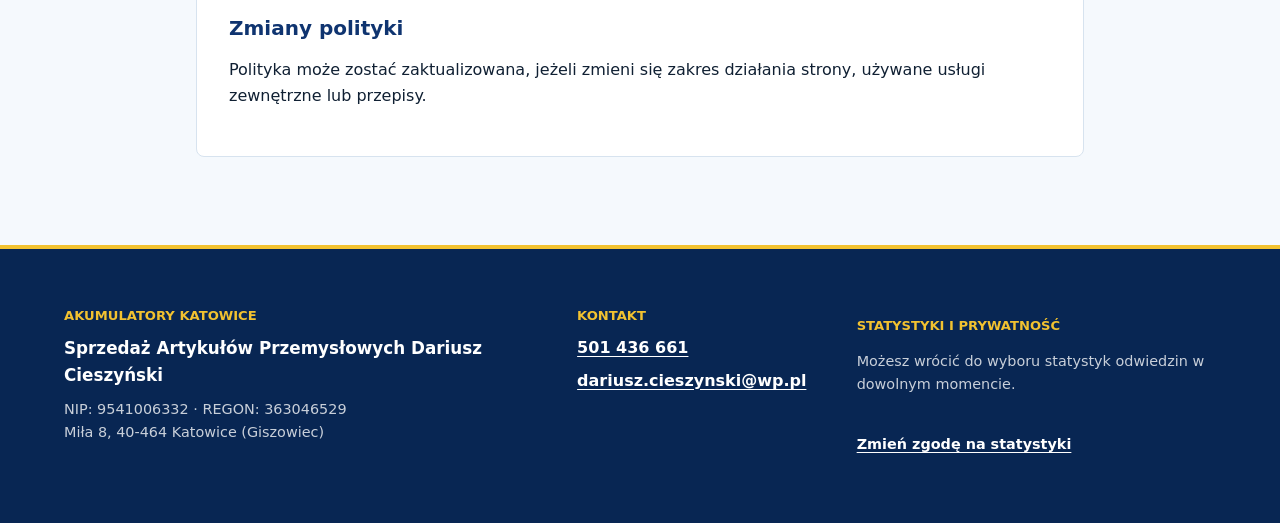
<file: privacy-policy.html>
<!DOCTYPE html>
<html lang="pl">

<head>
    <title>Polityka prywatności - Akumulatory Katowice</title>
    <meta charset="UTF-8">
    <meta name="viewport" content="width=device-width, initial-scale=1.0">
    <meta name="description"
        content="Polityka prywatności strony akumulatory-katowice.pl: kontakt, statystyki Umami, link do Google Maps i prawa użytkownika.">
    <link rel="canonical" href="https://akumulatory-katowice.pl/privacy-policy.html">
    <link rel="icon" type="image/png" href="./assets/favicon/favicon-96x96.png" sizes="96x96">
    <link rel="icon" type="image/svg+xml" href="./assets/favicon/favicon.svg">
    <link rel="shortcut icon" href="./assets/favicon/favicon.ico">
    <link rel="apple-touch-icon" sizes="180x180" href="./assets/favicon/apple-touch-icon.png">
    <link rel="manifest" href="./assets/favicon/site.webmanifest">
    <link href="./assets/site.css" rel="stylesheet">
</head>

<body class="page-shell">
    <section id="analytics-consent" class="analytics-consent"
        aria-labelledby="analytics-consent-title" hidden>
        <div class="analytics-consent__inner">
            <p id="analytics-consent-title"><strong>Ustawienia statystyk</strong><br>
                Za zgodą uruchomimy anonimowe statystyki bez reklam i profilowania.
                <a href="./privacy-policy.html">Polityka prywatności</a></p>
            <div class="analytics-consent__actions">
                <button class="analytics-consent__reject" type="button" data-analytics-reject>Odrzuć</button>
                <button class="analytics-consent__accept" type="button" data-analytics-accept>Akceptuję</button>
            </div>
        </div>
    </section>

    <main>
        <header class="legal-header section">
            <div class="container">
                <a href="./index.html">Wróć na stronę główną</a>
                <h1 class="hero-title">Polityka prywatności</h1>
                <p class="hero-copy">Informacje o danych przetwarzanych przy korzystaniu ze strony i kontakcie z firmą.</p>
                <p class="hero-copy">Ostatnia aktualizacja: 5 lipca 2026 r.</p>
            </div>
        </header>

        <article class="policy section container">
            <section class="policy-card">
                <h2>Administrator danych</h2>
                <p>Administratorem danych jest Sprzedaż Artykułów Przemysłowych Dariusz Cieszyński, Miła 8,
                    40-464 Katowice (Giszowiec), NIP: 9541006332, REGON: 363046529.</p>
                <p>Kontakt w sprawach prywatności: <a
                        href="mailto:dariusz.cieszynski@wp.pl">dariusz.cieszynski@wp.pl</a>,
                    telefon <a href="tel:+48501436661">501&nbsp;436&nbsp;661</a> albo adres: Miła 8, 40-464 Katowice.</p>

                <h2>Jakie dane przetwarzamy</h2>
                <p>Strona jest statyczna. Nie ma kont użytkowników, formularza kontaktowego, newslettera, płatności ani
                    sklepu internetowego. Możemy przetwarzać:</p>
                <ul>
                    <li>dane podane w kontakcie emailowym lub telefonicznym, np. adres email, numer telefonu i treść
                        zapytania;</li>
                    <li>techniczne logi hostingu, np. adres IP, datę i godzinę wejścia, odwiedzaną podstronę oraz
                        informacje o przeglądarce i urządzeniu;</li>
                    <li>techniczne dane przekazywane dostawcom usług zewnętrznych opisanych niżej.</li>
                </ul>

                <h2>Cele i podstawy prawne</h2>
                <ul>
                    <li>Obsługa zapytań i kontaktu - art. 6 ust. 1 lit. b RODO, gdy kontakt dotyczy umowy, albo art. 6
                        ust. 1 lit. f RODO, czyli uzasadniony interes w prowadzeniu korespondencji.</li>
                    <li>Bezpieczeństwo, diagnostyka i utrzymanie strony - art. 6 ust. 1 lit. f RODO.</li>
                    <li>Statystyki odwiedzin i poprawa strony - po zgodzie na uruchomienie technologii statystycznej
                        zgodnie z art. 399 ustawy Prawo komunikacji elektronicznej; po jej udzieleniu dane statystyczne
                        przetwarzamy na podstawie art. 6 ust. 1 lit. f RODO, czyli uzasadnionego interesu w analizie
                        działania strony.</li>
                    <li>Obowiązki podatkowe lub rachunkowe, jeżeli dojdzie do sprzedaży lub wykonania usługi - art. 6
                        ust. 1 lit. c RODO.</li>
                    <li>Ustalenie, dochodzenie lub obrona roszczeń - art. 6 ust. 1 lit. f RODO.</li>
                </ul>

                <h2>Usługi zewnętrzne</h2>
                <p>Strona może korzystać z Umami Cloud do statystyk odwiedzin, ale kod Umami jest pobierany i
                    uruchamiany dopiero po kliknięciu przycisku „Akceptuję”. Bez takiej zgody albo po
                    wybraniu „Odrzuć” skrypt Umami nie jest ładowany przez stronę. Umami może zbierać odsłony, adres
                    odwiedzanej podstrony, tytuł strony, nazwę hosta, źródło wejścia, język przeglądarki, rozdzielczość
                    ekranu, typ przeglądarki, system operacyjny, typ urządzenia, kraj oraz oznaczone zdarzenia kliknięć.
                    Umami deklaruje brak plików cookie; adres IP może być używany do ustalenia lokalizacji, ale nie jest
                    przechowywany. Identyfikatory sesji są wyliczane technicznie. Dane statystyczne traktujemy
                    ostrożnościowo jako dane techniczne lub pseudonimowe.</p>
                <p>Strona korzysta z czcionek systemowych i nie pobiera Google Fonts. Strona główna zawiera link do wyznaczania
                    trasy w Google Maps. Nie osadzamy mapy Google na stronie; Google Maps jest ładowane dopiero po
                    kliknięciu zewnętrznego linku dojazdu.
                    Po kliknięciu linku dojazdu przeglądarka łączy się z usługami Google.
                    Google może wtedy przetwarzać dane techniczne, informacje o korzystaniu z usług Google oraz
                    wykorzystywać pliki cookie lub podobne technologie.</p>
                <p>Więcej informacji: <a href="https://umami.is/docs/faq" target="_blank"
                        rel="noopener noreferrer">FAQ Umami</a>, <a href="https://umami.is/privacy" target="_blank"
                        rel="noopener noreferrer">polityka prywatności Umami</a>, <a
                        href="https://policies.google.com/privacy?hl=pl" target="_blank"
                        rel="noopener noreferrer">polityka prywatności Google</a> i <a
                        href="https://policies.google.com/technologies/cookies?hl=pl" target="_blank"
                        rel="noopener noreferrer">zasady plików cookie Google</a>.</p>

                <h2>Odbiorcy i przekazywanie poza EOG</h2>
                <p>Odbiorcami danych mogą być dostawca hostingu, Umami Cloud oraz Google w zakresie usług opisanych
                    powyżej. Dane mogą być także ujawniane podmiotom uprawnionym na podstawie przepisów prawa.</p>
                <p>Korzystanie z usług Umami Cloud i Google może wiązać się z przekazywaniem danych poza Europejski
                    Obszar Gospodarczy. Jeżeli dochodzi do takiego przekazania, odbywa się ono na zasadach stosowanych
                    przez danego dostawcę, w szczególności na podstawie decyzji stwierdzających odpowiedni poziom ochrony
                    albo standardowych klauzul umownych, jeżeli mają zastosowanie. Szczegóły znajdują się w dokumentach
                    prywatności tych dostawców.</p>

                <h2>Pliki cookie i podobne technologie</h2>
                <p>Strona zapisuje lokalnie jedną niezbędną preferencję prywatności w localStorage pod nazwą
                    <code>akumulatory_analytics_consent</code>, aby pamiętać wybór „accepted” albo „rejected”.
                    Akceptacja statystyk pozostaje zapisana do czasu zmiany decyzji albo usunięcia danych strony w
                    przeglądarce. Odrzucenie statystyk jest pamiętane przez 24 godziny; po tym czasie strona może
                    ponownie zapytać o zgodę, ale Umami nadal nie jest ładowane bez kliknięcia „Akceptuję”.
                    Usunięcie danych strony w przeglądarce usuwa tę preferencję i ponownie pokaże pytanie o statystyki.
                    Umami deklaruje, że jego kod śledzący nie używa plików cookie. Strona korzysta z czcionek systemowych,
                    więc nie łączy się z Google Fonts. Google Maps może korzystać z plików cookie lub podobnych
                    technologii po kliknięciu zewnętrznego linku dojazdu, zgodnie z zasadami Google.</p>
                <p>Zgodnie z art. 399 ustawy Prawo komunikacji elektronicznej przechowywanie informacji lub uzyskiwanie
                    dostępu do informacji przechowywanej w urządzeniu końcowym co do zasady wymaga wcześniejszej jasnej
                    informacji i zgody użytkownika, chyba że zastosowanie ma ustawowy wyjątek. W stopce strony znajduje
                    się link „Zmień zgodę na statystyki”, który pozwala ponownie otworzyć wybór i zmienić decyzję.
                    Ustawieniami plików cookie i podobnych technologii można zarządzać także w przeglądarce; ich
                    ograniczenie może wpływać na działanie usług Google otwieranych po kliknięciu.</p>

                <h2>Okres przechowywania</h2>
                <p>Dane z kontaktu przechowujemy przez czas potrzebny do obsługi sprawy, a potem przez okres wymagany
                    przepisami lub potrzebny do ochrony przed roszczeniami. Logi hostingu i dane statystyczne
                    przechowywane są przez okres potrzebny do bezpieczeństwa, diagnostyki i analizy działania strony.
                    Preferencja akceptacji statystyk zapisana w localStorage pozostaje w przeglądarce do czasu zmiany
                    decyzji, usunięcia danych strony w przeglądarce albo wyczyszczenia pamięci przeglądarki.
                    Preferencja odrzucenia statystyk jest pamiętana przez 24 godziny. Dane przetwarzane samodzielnie
                    przez Google lub Umami podlegają zasadom tych dostawców.</p>

                <h2>Prawa użytkownika</h2>
                <p>Masz prawo dostępu do danych, sprostowania, usunięcia, ograniczenia przetwarzania, przenoszenia
                    danych, wniesienia sprzeciwu wobec przetwarzania opartego na uzasadnionym interesie oraz wniesienia
                    skargi do Prezesa Urzędu Ochrony Danych Osobowych.</p>

                <h2>Dobrowolność i decyzje automatyczne</h2>
                <p>Podanie danych w kontakcie emailowym lub telefonicznym jest dobrowolne, ale może być potrzebne do
                    odpowiedzi lub wykonania usługi. Dane nie są wykorzystywane do zautomatyzowanego podejmowania decyzji
                    wywołujących skutki prawne albo podobnie istotnie wpływających na użytkownika.</p>

                <h2>Zmiany polityki</h2>
                <p>Polityka może zostać zaktualizowana, jeżeli zmieni się zakres działania strony, używane usługi
                    zewnętrzne lub przepisy.</p>
            </section>
        </article>
    </main>

    <footer class="site-footer">
            <div class="container footer-grid">
                <div>
                    <p class="footer-kicker">Akumulatory Katowice</p>
                    <p class="footer-business">Sprzedaż Artykułów Przemysłowych Dariusz Cieszyński</p>
                    <p class="footer-meta">NIP: 9541006332 · REGON: 363046529<br>Miła 8, 40-464 Katowice (Giszowiec)</p>
                </div>
                <div>
                    <p class="footer-heading">Kontakt</p>
                    <ul class="footer-list">
                        <li><a href="tel:+48501436661" data-umami-event="footer-phone-cta">501&nbsp;436&nbsp;661</a></li>
                        <li><a href="mailto:dariusz.cieszynski@wp.pl" data-umami-event="footer-email-cta">dariusz.cieszynski@wp.pl</a></li>
                    </ul>
                </div>
                <div class="privacy-note">
                    <p class="footer-heading">Statystyki i prywatność</p>
                    <p>Możesz wrócić do wyboru statystyk odwiedzin w dowolnym momencie.</p>
                    <button class="privacy-settings" type="button" data-analytics-settings>Zmień zgodę na statystyki</button>
                </div>
            </div>
    </footer>

    <script src="./assets/analytics-consent.js" defer></script>
</body>

</html>
</file>
<file: assets/site.css>
/*
Site CSS source of truth. There is no Tailwind build step.
Edit this file directly; index.html, 404.html, and privacy-policy.html all reference it.
*/
:root {
  color-scheme: light;
  --color-navy: #0f3470;
  --color-navy-strong: #082653;
  --color-blue: #2f6fb3;
  --color-blue-soft: #eaf3fb;
  --color-blue-soft-2: #f5f9fd;
  --color-yellow: #f2c230;
  --color-yellow-strong: #e0a90f;
  --color-ink: #102033;
  --color-muted: #53657a;
  --color-border: #d7e3ef;
  --color-white: #ffffff;
  --shadow-soft: 0 10px 26px rgb(8 38 83 / 0.1);
  --shadow-rail: 0 0 0 1px rgb(8 38 83 / 0.18);
  --radius-sm: 0.25rem;
  --radius-md: 0.5rem;
  --container: 72rem;
}

*,
*::before,
*::after {
  box-sizing: border-box;
}

html {
  scroll-behavior: smooth;
}

body {
  margin: 0;
  background: var(--color-blue-soft-2);
  color: var(--color-ink);
  font-family: system-ui, -apple-system, BlinkMacSystemFont, "Segoe UI", sans-serif;
  line-height: 1.6;
}

img,
svg {
  display: block;
  max-width: 100%;
}

a {
  color: inherit;
}

a:focus-visible,
button:focus-visible {
  outline: 3px solid var(--color-white);
  outline-offset: 3px;
  box-shadow: 0 0 0 6px var(--color-navy-strong);
}

.page-shell {
  min-height: 100vh;
}

.section {
  padding: clamp(3rem, 7vw, 5.5rem) 1.25rem;
}

.container {
  width: min(100%, var(--container));
  margin-inline: auto;
}

.section-heading {
  margin: 0;
  color: var(--color-navy);
  font-size: clamp(2rem, 5vw, 3.25rem);
  line-height: 1.08;
  text-wrap: balance;
}

.section-heading::after {
  content: "";
  display: block;
  width: 5.5rem;
  height: 0.25rem;
  margin-top: 1rem;
  border-radius: 999px;
  background: var(--color-yellow);
}

.section-lead {
  max-width: 48rem;
  margin: 1.25rem 0 0;
  color: var(--color-muted);
  font-size: 1.125rem;
}

.button {
  display: inline-flex;
  min-height: 3rem;
  align-items: center;
  justify-content: center;
  gap: 0.55rem;
  padding: 0.75rem 1.2rem;
  border: 1px solid transparent;
  border-radius: var(--radius-sm);
  font-weight: 800;
  line-height: 1.2;
  text-align: center;
  text-decoration: none;
}

.button-primary {
  background: var(--color-yellow);
  color: var(--color-navy-strong);
}

.button-primary:hover,
.button-primary:focus-visible {
  background: #ffd84d;
}

.button-secondary {
  border-color: rgb(255 255 255 / 0.58);
  color: var(--color-white);
}

.button-secondary:hover,
.button-secondary:focus-visible {
  background: rgb(255 255 255 / 0.1);
  border-color: var(--color-white);
}

.button-outline {
  border-color: var(--color-border);
  background: var(--color-white);
  color: var(--color-navy);
}

.button-outline:hover,
.button-outline:focus-visible {
  border-color: var(--color-yellow);
  background: var(--color-blue-soft);
}

.hero {
  background: #2f6fb3;
  color: var(--color-white);
}

.hero-grid {
  display: grid;
  gap: clamp(2rem, 5vw, 4rem);
  align-items: center;
}

.hero-title {
  max-width: 46rem;
  margin: 0;
  font-size: clamp(2.4rem, 8vw, 4.85rem);
  line-height: 1.02;
  text-wrap: balance;
}

.hero-title span {
  display: block;
}

.hero-copy {
  max-width: 42rem;
  margin: 1.25rem 0 0;
  color: rgb(255 255 255 / 0.9);
  font-size: clamp(1.08rem, 2vw, 1.35rem);
}

.hero-area {
  margin: 0.8rem 0 0;
  color: var(--color-white);
  font-weight: 800;
}

.owner-todo {
  margin-top: 1.5rem;
  padding: 1rem 1.125rem;
  color: #451a1a;
  background: #fff1f2;
  border: 1px solid #fca5a5;
  border-left: 6px solid #b91c1c;
  border-radius: 0.5rem;
}

.owner-todo__label {
  display: block;
  margin-bottom: 0.35rem;
  color: #991b1b;
  font-size: 0.75rem;
  font-weight: 800;
  letter-spacing: 0.04em;
}

.owner-todo--compact {
  max-width: 44rem;
}

.owner-todo p,
.owner-todo span {
  margin: 0;
}

.owner-todo__heading {
  display: block;
  margin: 0.65rem 0 0.35rem;
  color: var(--color-navy);
  font-size: 1.1rem;
  line-height: 1.35;
}

.owner-todo__examples {
  margin-top: 0.85rem;
  padding: 0.85rem;
  background: #ffe4e6;
  border-radius: var(--radius-sm);
}

.owner-todo__examples > strong,
.owner-todo__template > strong,
.owner-todo__answer > strong {
  display: block;
  color: #7f1d1d;
  font-size: 0.72rem;
  font-weight: 800;
  letter-spacing: 0.035em;
}

.owner-todo__examples ul {
  display: grid;
  gap: 0.3rem;
  margin: 0.55rem 0 0;
  padding-left: 1.2rem;
}

.owner-todo__template {
  margin-top: 0.85rem;
  padding: 0.85rem;
  background: var(--color-white);
  border: 1px dashed #b91c1c;
  border-radius: var(--radius-sm);
}

.owner-todo__template p {
  margin-top: 0.45rem;
  font-style: italic;
}

.owner-todo__answer {
  margin-top: 0.85rem;
}

.owner-todo__answer span {
  display: block;
  height: 1.6rem;
  border-bottom: 1px solid #991b1b;
}

.service-policy {
  display: grid;
  gap: 0.25rem;
  margin-top: 1rem;
  padding: 1rem 1.125rem;
  color: var(--color-ink);
  border: 1px solid var(--color-border);
  border-left: 4px solid var(--color-yellow);
  border-radius: var(--radius-sm);
  background: var(--color-white);
}

.faq-owner-grid {
  display: grid;
  gap: 1rem;
  margin-top: 1rem;
}

.faq-owner-grid .owner-todo {
  margin-top: 0;
}

.hero-actions {
  display: flex;
  flex-wrap: wrap;
  gap: 0.8rem;
  margin-top: 1.75rem;
}

.hero-media {
  overflow: hidden;
  border-radius: var(--radius-md);
  border: 1px solid rgb(255 255 255 / 0.26);
  background: rgb(255 255 255 / 0.1);
}

.hero-media img {
  width: 100%;
  height: auto;
  aspect-ratio: 1280 / 900;
  object-fit: cover;
}

.trust-rail {
  padding-block: clamp(1.35rem, 3vw, 2rem);
  background: var(--color-white);
  border-top: 1px solid var(--color-border);
  border-bottom: 1px solid var(--color-border);
}

.trust-list {
  display: grid;
  gap: 1rem;
  margin: 0;
  padding: 0;
  list-style: none;
}

.trust-list li {
  display: flex;
  align-items: center;
  gap: 0.85rem;
  min-height: 3rem;
  padding: 0.35rem 0;
  color: var(--color-ink);
  font-weight: 800;
}

.trust-list li::before {
  content: "";
  width: 0.75rem;
  height: 0.75rem;
  flex: 0 0 auto;
  border: 3px solid var(--color-yellow);
  border-radius: 50%;
  background: var(--color-white);
}

.services-grid,
.battery-grid {
  display: grid;
  gap: 1rem;
  margin-top: 2rem;
}

.service-card,
.battery-card,
.policy-card,
.not-found-card {
  border: 1px solid var(--color-border);
  border-radius: var(--radius-md);
  background: var(--color-white);
  box-shadow: none;
}

.service-card,
.battery-card {
  padding: 1.35rem;
}

.process-list {
  display: grid;
  gap: 0;
  margin-top: 2rem;
  border-top: 1px solid var(--color-border);
}

.process-step {
  display: grid;
  gap: 0.75rem;
  padding: 1.25rem 0;
  border-bottom: 1px solid var(--color-border);
}

.process-number {
  color: var(--color-navy);
  font-size: 1.8rem;
  font-weight: 900;
  line-height: 1;
}

.process-step h3 {
  margin: 0;
  color: var(--color-navy);
  font-size: 1.2rem;
  line-height: 1.25;
}

.process-step p {
  margin: 0.45rem 0 0;
  color: var(--color-muted);
}

.service-summary {
  display: grid;
  gap: 0.75rem;
  margin-top: 1.5rem;
}

.service-summary p {
  margin: 0;
  padding: 1rem;
  border-left: 0.25rem solid var(--color-yellow);
  background: var(--color-white);
}

.eyebrow {
  margin: 0 0 0.75rem;
  color: var(--color-navy);
  font-size: 0.85rem;
  font-weight: 900;
  letter-spacing: 0.06em;
  text-transform: uppercase;
}

.owner-panel {
  display: grid;
  gap: 1.5rem;
  align-items: end;
}

.owner-note {
  margin: 0;
  padding: 1.25rem;
  border: 1px solid var(--color-border);
  border-top: 0.25rem solid var(--color-yellow);
  border-radius: var(--radius-md);
  background: var(--color-blue-soft-2);
  color: var(--color-ink);
  font-weight: 700;
}

.card-title {
  margin: 1rem 0 0;
  color: var(--color-navy);
  font-size: 1.2rem;
  line-height: 1.25;
}

.card-copy {
  margin: 0.6rem 0 0;
  color: var(--color-muted);
}

.inline-phone {
  margin-top: 1.5rem;
  color: var(--color-navy);
  font-weight: 800;
}

.inline-phone a {
  color: var(--color-navy);
  text-underline-offset: 0.2em;
}

.band-white {
  background: var(--color-white);
}

.band-soft {
  background: var(--color-blue-soft-2);
}

.brand-strip {
  display: flex;
  flex-wrap: wrap;
  gap: 1.75rem 2.5rem;
  align-items: center;
  margin-top: 2rem;
}

.mobile-call-bar {
  display: none;
}

.brand-strip img {
  width: auto;
  max-width: 10rem;
  max-height: 3.25rem;
  object-fit: contain;
  filter: saturate(0.92);
}

.battery-card img {
  width: 100%;
  height: 12rem;
  object-fit: cover;
  margin-bottom: 1rem;
  border-radius: var(--radius-sm);
  background: var(--color-blue-soft-2);
}

.contact-section {
  background: var(--color-blue-soft-2);
  border-top: 1px solid var(--color-border);
}

.contact-heading {
  margin: 0;
  color: var(--color-navy);
  font-size: clamp(2.4rem, 7vw, 4rem);
  font-weight: 800;
  line-height: 1.05;
  text-wrap: balance;
}

.contact-heading::after {
  content: "";
  display: block;
  width: 5.75rem;
  height: 0.25rem;
  margin-top: 1.5rem;
  border-radius: 999px;
  background: var(--color-yellow);
}

.contact-lead {
  max-width: 56rem;
  margin: 1.75rem 0 0;
  color: var(--color-ink);
  font-size: 1.125rem;
}

.contact-action-rail {
  display: grid;
  margin-top: 3rem;
  overflow: hidden;
  border-radius: var(--radius-md);
  background: var(--color-navy);
  box-shadow: var(--shadow-rail);
}

.contact-action {
  display: flex;
  min-height: 6.75rem;
  align-items: center;
  gap: 1rem;
  padding: 1.25rem;
  color: var(--color-white);
  text-decoration: none;
}

.contact-action + .contact-action {
  border-top: 1px solid rgb(255 255 255 / 0.24);
}

.contact-action:hover,
.contact-action:focus-visible {
  background: rgb(255 255 255 / 0.08);
}

.contact-action-icon {
  display: inline-flex;
  width: 4rem;
  height: 4rem;
  flex: 0 0 auto;
  align-items: center;
  justify-content: center;
  border: 2px solid var(--color-yellow);
  border-radius: 999px;
  color: var(--color-yellow);
}

.contact-action-icon svg {
  width: 2rem;
  height: 2rem;
}

.contact-action strong,
.contact-action-value,
.contact-action-note {
  display: block;
}

.contact-action strong {
  font-size: 0.95rem;
  text-transform: uppercase;
  letter-spacing: 0;
}

.contact-action-value {
  margin-top: 0.25rem;
  font-size: clamp(1.35rem, 3.4vw, 1.9rem);
  font-weight: 900;
  line-height: 1.1;
}

.contact-action-email .contact-action-value {
  overflow-wrap: anywhere;
  font-size: clamp(1rem, 3vw, 1.55rem);
}

.contact-action-note {
  margin-top: 0.3rem;
  color: rgb(255 255 255 / 0.75);
  font-size: 0.95rem;
}

.contact-panel {
  display: grid;
  gap: 1.5rem;
  padding: clamp(1.25rem, 3vw, 2rem);
  border: 1px solid var(--color-border);
  border-top: 0;
  border-radius: 0 0 var(--radius-md) var(--radius-md);
  background: var(--color-white);
}

.contact-panel-copy h3 {
  margin: 0;
  color: var(--color-navy);
  font-size: clamp(1.35rem, 3vw, 1.9rem);
  line-height: 1.18;
}

.contact-panel-copy p {
  margin: 0.8rem 0 0;
  color: var(--color-muted);
}

.location-hours,
.privacy-hint {
  margin-top: 1rem;
  color: var(--color-muted);
}

.directions-button {
  margin-top: 1.25rem;
}

.contact-note-list {
  display: grid;
  gap: 0.75rem;
  margin: 1rem 0 0;
  padding: 0;
  list-style: none;
}

.contact-note-list li {
  position: relative;
  padding-left: 1.35rem;
  color: var(--color-muted);
}

.contact-note-list li::before {
  content: "";
  position: absolute;
  top: 0.62rem;
  left: 0;
  width: 0.45rem;
  height: 0.45rem;
  border-radius: 50%;
  background: var(--color-yellow);
}

.contact-visual {
  display: grid;
  min-height: 17rem;
  align-items: center;
  justify-items: center;
  overflow: hidden;
  border-radius: var(--radius-md);
  background: var(--color-blue-soft);
}

.contact-visual-image {
  width: 100%;
  height: 100%;
  min-height: 17rem;
  object-fit: cover;
}

.site-footer {
  padding: clamp(2.25rem, 5vw, 3.5rem) 1.25rem;
  border-top: 0.25rem solid var(--color-yellow);
  background: var(--color-navy-strong);
  color: var(--color-white);
}

.footer-grid {
  display: grid;
  gap: 1.75rem;
  align-items: start;
}

.footer-kicker,
.footer-heading {
  margin: 0 0 0.55rem;
  color: var(--color-yellow);
  font-weight: 900;
  text-transform: uppercase;
  letter-spacing: 0;
  font-size: 0.82rem;
}

.footer-business {
  margin: 0;
  font-weight: 800;
  font-size: 1.05rem;
}

.footer-meta,
.privacy-note {
  margin: 0.6rem 0 0;
  max-width: 58rem;
  color: rgb(255 255 255 / 0.78);
  font-size: 0.9rem;
}

.footer-list {
  display: grid;
  gap: 0.45rem;
  margin: 0;
  padding: 0;
  list-style: none;
}

.site-footer a,
.privacy-note a {
  color: var(--color-white);
  font-weight: 800;
  text-underline-offset: 0.2em;
}

.privacy-settings {
  display: inline-flex;
  min-height: 2.75rem;
  align-items: center;
  margin-top: 0.75rem;
  border: 0;
  background: transparent;
  color: var(--color-white);
  cursor: pointer;
  font: inherit;
  font-weight: 800;
  padding: 0;
  text-decoration: underline;
  text-underline-offset: 0.2em;
}

.analytics-consent {
  position: fixed;
  inset: auto 1rem 1rem;
  z-index: 20;
}

.analytics-consent[hidden] {
  display: none;
}

.analytics-consent__inner {
  display: grid;
  gap: 1rem;
  max-width: 44rem;
  padding: 1rem;
  border: 1px solid var(--color-border);
  border-radius: var(--radius-md);
  background: var(--color-white);
  box-shadow: 0 12px 28px rgb(8 38 83 / 0.14);
}

.analytics-consent p {
  margin: 0;
  color: var(--color-ink);
}

.analytics-consent a {
  color: var(--color-navy);
  font-weight: 800;
}

.analytics-consent__actions {
  display: flex;
  flex-wrap: wrap;
  gap: 0.75rem;
}

.analytics-consent button {
  min-height: 2.75rem;
  border-radius: var(--radius-sm);
  cursor: pointer;
  font: inherit;
  font-weight: 800;
  padding: 0.65rem 1rem;
}

.analytics-consent__reject {
  border: 1px solid var(--color-border);
  background: var(--color-white);
  color: var(--color-navy);
}

.analytics-consent__accept {
  border: 1px solid var(--color-yellow);
  background: var(--color-yellow);
  color: var(--color-navy-strong);
}

.legal-header {
  background: var(--color-blue);
  color: var(--color-white);
}

.legal-header a {
  color: var(--color-white);
  font-weight: 800;
  text-underline-offset: 0.2em;
}

.policy {
  max-width: 58rem;
}

.policy-card {
  padding: clamp(1.25rem, 4vw, 2rem);
}

.policy h2 {
  margin: 1.75rem 0 0;
  color: var(--color-navy);
  font-size: 1.25rem;
  line-height: 1.3;
}

.policy h2:first-child {
  margin-top: 0;
}

.policy p,
.policy li {
  color: var(--color-ink);
}

.policy ul {
  margin-top: 0.75rem;
  padding-left: 1.25rem;
}

.policy a {
  color: var(--color-navy);
  font-weight: 800;
  text-underline-offset: 0.2em;
}

.not-found-wrap {
  display: grid;
  min-height: 100vh;
  align-items: center;
  padding: 1.25rem;
  background: var(--color-blue);
}

.not-found-card {
  width: min(100%, 48rem);
  margin: auto;
  padding: clamp(1.5rem, 5vw, 2.75rem);
  border-top: 0.25rem solid var(--color-yellow);
  text-align: center;
}

.not-found-visual {
  display: grid;
  justify-items: center;
  margin: 1.25rem 0 1.5rem;
}

.not-found-visual img {
  width: min(100%, 24rem);
  height: auto;
  aspect-ratio: 640 / 520;
  border-radius: var(--radius-md);
  object-fit: cover;
}

.not-found-card h1 {
  margin: 0;
  color: var(--color-navy);
  font-size: clamp(2.2rem, 8vw, 4rem);
  line-height: 1.05;
}

.not-found-card p {
  color: var(--color-muted);
}

.not-found-card .hero-actions {
  justify-content: center;
}

.not-found-card .button {
  min-width: min(100%, 13rem);
}

.not-found-card .footer-business {
  color: var(--color-navy);
}

@media (min-width: 48rem) {
  .hero-grid {
    grid-template-columns: minmax(0, 1.05fr) minmax(20rem, 0.8fr);
  }

  .trust-list,
  .battery-grid {
    grid-template-columns: repeat(3, minmax(0, 1fr));
  }

  .process-step {
    grid-template-columns: 4.2rem minmax(0, 1fr);
    align-items: start;
  }

  .services-grid {
    grid-template-columns: repeat(2, minmax(0, 1fr));
  }

  .faq-owner-grid {
    grid-template-columns: repeat(2, minmax(0, 1fr));
  }

  .service-summary,
  .owner-panel {
    grid-template-columns: repeat(3, minmax(0, 1fr));
  }

  .owner-panel > :first-child {
    grid-column: span 2;
  }

  .contact-action-rail {
    grid-template-columns: repeat(3, minmax(0, 1fr));
  }

  .contact-action + .contact-action {
    border-top: 0;
    border-left: 1px solid rgb(255 255 255 / 0.24);
  }

  .contact-panel {
    grid-template-columns: minmax(0, 1fr) minmax(18rem, 0.52fr);
    align-items: center;
  }

  .analytics-consent__inner {
    grid-template-columns: 1fr auto;
    align-items: center;
  }

  .footer-grid {
    grid-template-columns: minmax(0, 1.35fr) minmax(12rem, 0.7fr) minmax(18rem, 1fr);
  }
}

@media (max-width: 42rem) {
  .section {
    padding-block: 2.5rem;
  }

  .hero-title {
    overflow-wrap: anywhere;
    font-size: 2.1rem;
    line-height: 1.12;
    text-wrap: auto;
  }

  .hero-actions,
  .analytics-consent__actions {
    display: grid;
    grid-template-columns: 1fr;
  }

  .button,
  .analytics-consent button {
    width: 100%;
  }

  .analytics-consent {
    inset: auto 0.75rem 0.75rem;
  }

  .analytics-consent__inner {
    gap: 0.7rem;
    padding: 0.75rem;
  }

  .analytics-consent p {
    font-size: 0.92rem;
    line-height: 1.45;
  }

  .analytics-consent__actions {
    grid-template-columns: repeat(2, minmax(0, 1fr));
    gap: 0.5rem;
  }

  .analytics-consent button {
    min-height: 2.5rem;
    padding: 0.55rem 0.7rem;
    font-size: 0.92rem;
  }

  .contact-action {
    min-height: 5.25rem;
  }

  .contact-action-icon {
    width: 3rem;
    height: 3rem;
  }

  .contact-action-icon svg {
    width: 1.45rem;
    height: 1.45rem;
  }

  .service-card,
  .battery-card {
    padding: 1.1rem;
  }

  .battery-card img {
    height: 10rem;
  }

  .contact-action-rail {
    margin-top: 2rem;
  }

  .contact-visual,
  .contact-visual-image {
    min-height: 12rem;
  }

  .mobile-call-bar {
    position: fixed;
    inset: auto 0.75rem 0.75rem;
    z-index: 15;
    min-height: 3.25rem;
    align-items: center;
    justify-content: center;
    border: 2px solid var(--color-navy-strong);
    border-radius: var(--radius-md);
    background: var(--color-yellow);
    color: var(--color-navy-strong);
    box-shadow: 0 8px 24px rgb(8 38 83 / 0.24);
    font-weight: 900;
    text-decoration: none;
  }

  .mobile-call-bar-visible .mobile-call-bar {
    display: flex;
  }

  body.mobile-call-bar-visible:not(.analytics-consent-open) {
    padding-bottom: 4.75rem;
  }

  .analytics-consent-open .mobile-call-bar {
    display: none;
  }
}

@media (prefers-reduced-motion: reduce) {
  html {
    scroll-behavior: auto;
  }

  *,
  *::before,
  *::after {
    scroll-behavior: auto !important;
    animation-duration: 0.01ms !important;
    animation-iteration-count: 1 !important;
    transition-duration: 0.01ms !important;
  }
}
</file>
